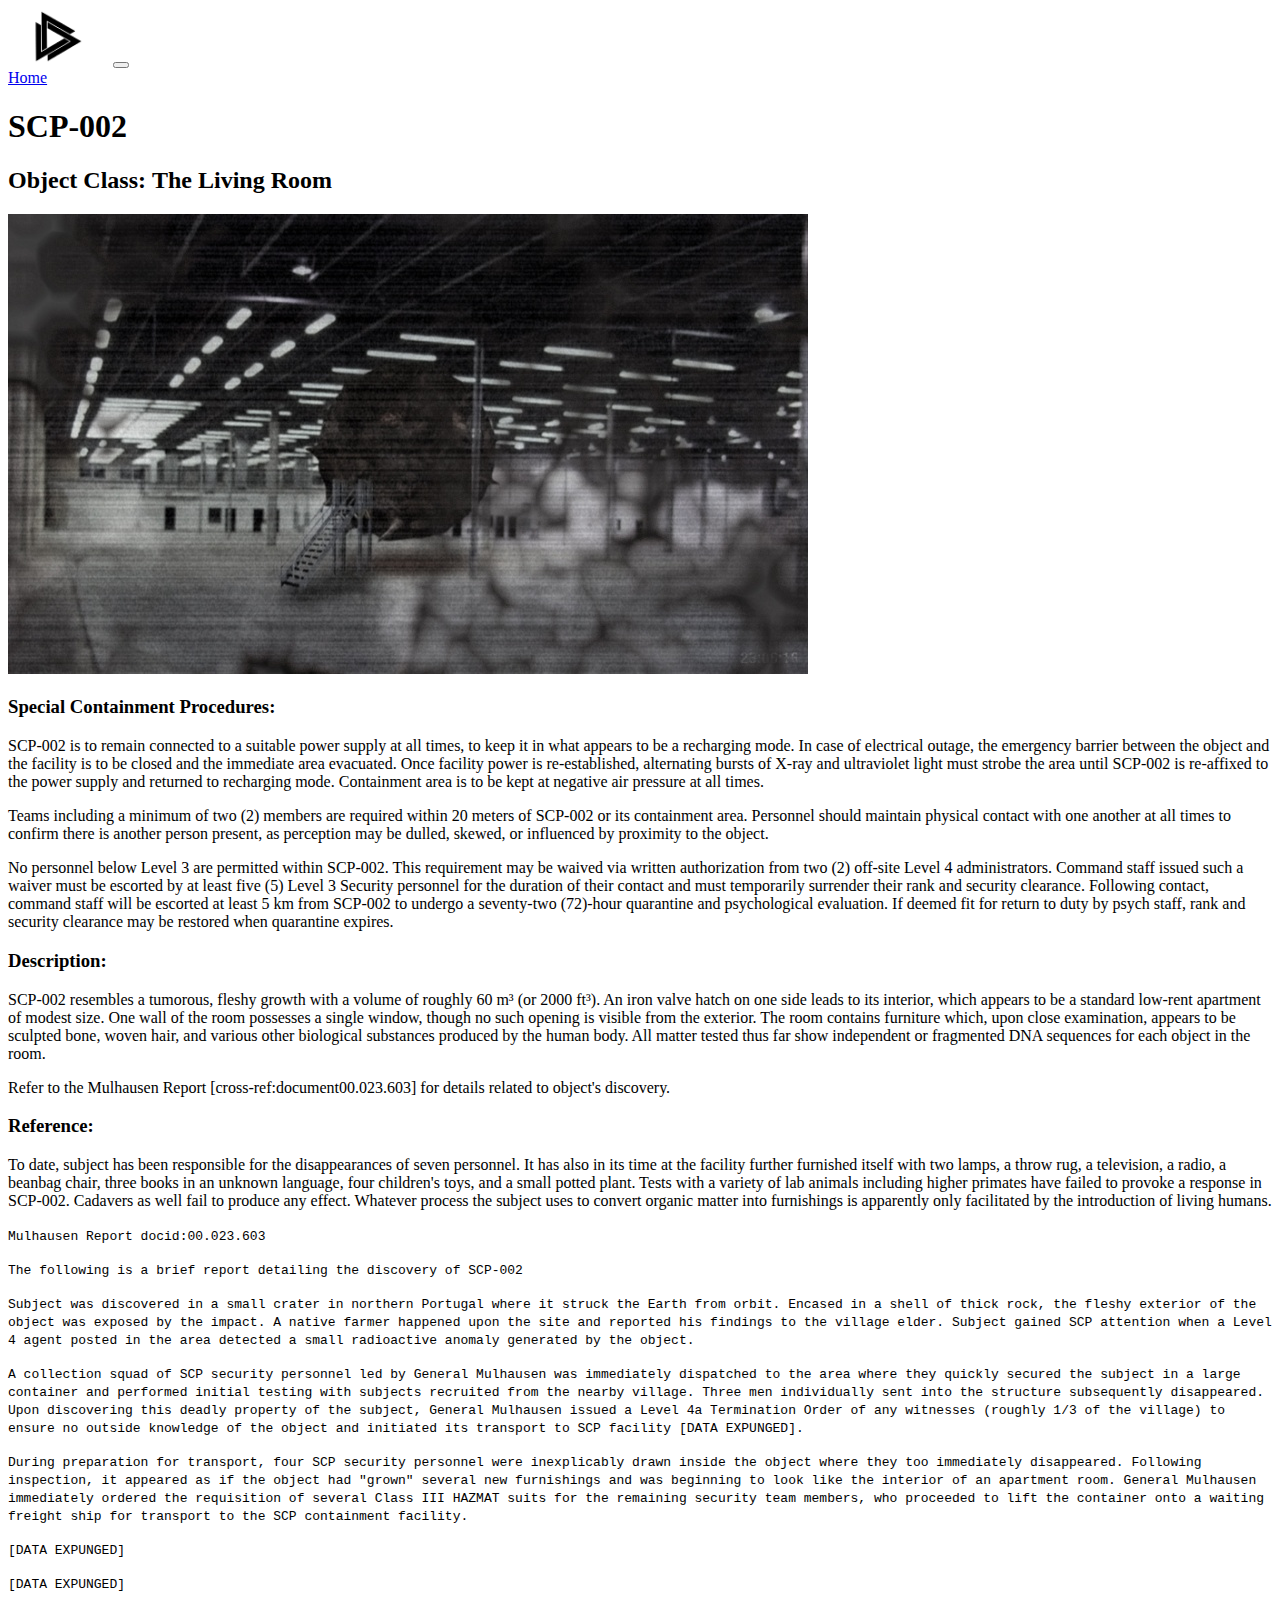
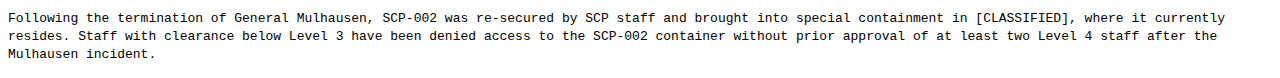
<file: Bruce assignment/scp-002.html>
<!doctype html>
<html lang="en">
  <head>
    <meta charset="utf-8">
    <meta name="viewport" content="width=device-width, initial-scale=1">
    <title>Kenworth</title>
    <link href="https://cdn.jsdelivr.net/npm/bootstrap@5.2.0/dist/css/bootstrap.min.css" rel="stylesheet" integrity="sha384-gH2yIJqKdNHPEq0n4Mqa/HGKIhSkIHeL5AyhkYV8i59U5AR6csBvApHHNl/vI1Bx" crossorigin="anonymous">
    <link href="styles.css" rel="stylesheet">
  </head>
  <body class="container">
    <nav class="navbar navbar-expand-lg bg-dark">
        <div class="container-fluid">
         <img src="SCP Subject Files/images/assign logo.png" class="logo">
          <button class="navbar-toggler bg-light" type="button" data-bs-toggle="collapse" data-bs-target="#navbarNavAltMarkup" aria-controls="navbarNavAltMarkup" aria-expanded="false" aria-label="Toggle navigation">
            <span class="navbar-toggler-icon"></span>
          </button>
          <div class="collapse navbar-collapse" id="navbarNavAltMarkup">
            <div class="navbar-nav">
              <a class="nav-link active text-white" href="index.html">Home</a>
              
            </div>
          </div>
        </div>
      </nav>
      <div class="bg-secondary mt-3 rounded p-3">
        <h1 class="text-center">SCP-002</h1>
      </div>
      <h2><b>Object Class: </b>The Living Room</h2>
      <p><img src="SCP Subject Files/images/800px-SCP002.jpg"></p>
      <h3>Special Containment Procedures:</h3>
      <p>SCP-002 is to remain connected to a suitable power supply at all times, to keep it in what appears to be a recharging mode. In case of electrical outage, the emergency barrier between the object and the facility is to be closed and the immediate area evacuated. Once facility power is re-established, alternating bursts of X-ray and ultraviolet light must strobe the area until SCP-002 is re-affixed to the power supply and returned to recharging mode. Containment area is to be kept at negative air pressure at all times.</p>
      <p>Teams including a minimum of two (2) members are required within 20 meters of SCP-002 or its containment area. Personnel should maintain physical contact with one another at all times to confirm there is another person present, as perception may be dulled, skewed, or influenced by proximity to the object.</p>
      <p>No personnel below Level 3 are permitted within SCP-002. This requirement may be waived via written authorization from two (2) off-site Level 4 administrators. Command staff issued such a waiver must be escorted by at least five (5) Level 3 Security personnel for the duration of their contact and must temporarily surrender their rank and security clearance. Following contact, command staff will be escorted at least 5 km from SCP-002 to undergo a seventy-two (72)-hour quarantine and psychological evaluation. If deemed fit for return to duty by psych staff, rank and security clearance may be restored when quarantine expires.</p>
      <h3>Description:</h3>
      <p>SCP-002 resembles a tumorous, fleshy growth with a volume of roughly 60 m³ (or 2000 ft³). An iron valve hatch on one side leads to its interior, which appears to be a standard low-rent apartment of modest size. One wall of the room possesses a single window, though no such opening is visible from the exterior. The room contains furniture which, upon close examination, appears to be sculpted bone, woven hair, and various other biological substances produced by the human body. All matter tested thus far show independent or fragmented DNA sequences for each object in the room.</p>
      <p>Refer to the Mulhausen Report [cross-ref:document00.023.603] for details related to object's discovery.</p>
      <h3>Reference:</h3>
      <p>To date, subject has been responsible for the disappearances of seven personnel. It has also in its time at the facility further furnished itself with two lamps, a throw rug, a television, a radio, a beanbag chair, three books in an unknown language, four children's toys, and a small potted plant. Tests with a variety of lab animals including higher primates have failed to provoke a response in SCP-002. Cadavers as well fail to produce any effect. Whatever process the subject uses to convert organic matter into furnishings is apparently only facilitated by the introduction of living humans.</p>
      <p><code>Mulhausen Report docid:00.023.603</code></p>
      <p><code>The following is a brief report detailing the discovery of SCP-002</code></p>
      <p><code>Subject was discovered in a small crater in northern Portugal where it struck the Earth from orbit. Encased in a shell of thick rock, the fleshy exterior of the object was exposed by the impact. A native farmer happened upon the site and reported his findings to the village elder. Subject gained SCP attention when a Level 4 agent posted in the area detected a small radioactive anomaly generated by the object.</code></p>
      <p><code>A collection squad of SCP security personnel led by General Mulhausen was immediately dispatched to the area where they quickly secured the subject in a large container and performed initial testing with subjects recruited from the nearby village. Three men individually sent into the structure subsequently disappeared. Upon discovering this deadly property of the subject, General Mulhausen issued a Level 4a Termination Order of any witnesses (roughly 1/3 of the village) to ensure no outside knowledge of the object and initiated its transport to SCP facility [DATA EXPUNGED].</code></p>
      <p><code>During preparation for transport, four SCP security personnel were inexplicably drawn inside the object where they too immediately disappeared. Following inspection, it appeared as if the object had "grown" several new furnishings and was beginning to look like the interior of an apartment room. General Mulhausen immediately ordered the requisition of several Class III HAZMAT suits for the remaining security team members, who proceeded to lift the container onto a waiting freight ship for transport to the SCP containment facility.</code></p>
      <p><code>[DATA EXPUNGED]</code></p>
      <p><code>[DATA EXPUNGED]</code></p>
      <p><code>Following the termination of General Mulhausen, SCP-002 was re-secured by SCP staff and brought into special containment in [CLASSIFIED], where it currently resides. Staff with clearance below Level 3 have been denied access to the SCP-002 container without prior approval of at least two Level 4 staff after the Mulhausen incident.</code></p>
   
    <script src="https://cdn.jsdelivr.net/npm/bootstrap@5.2.0/dist/js/bootstrap.bundle.min.js" integrity="sha384-A3rJD856KowSb7dwlZdYEkO39Gagi7vIsF0jrRAoQmDKKtQBHUuLZ9AsSv4jD4Xa" crossorigin="anonymous"></script>
</body>
</html>
</file>
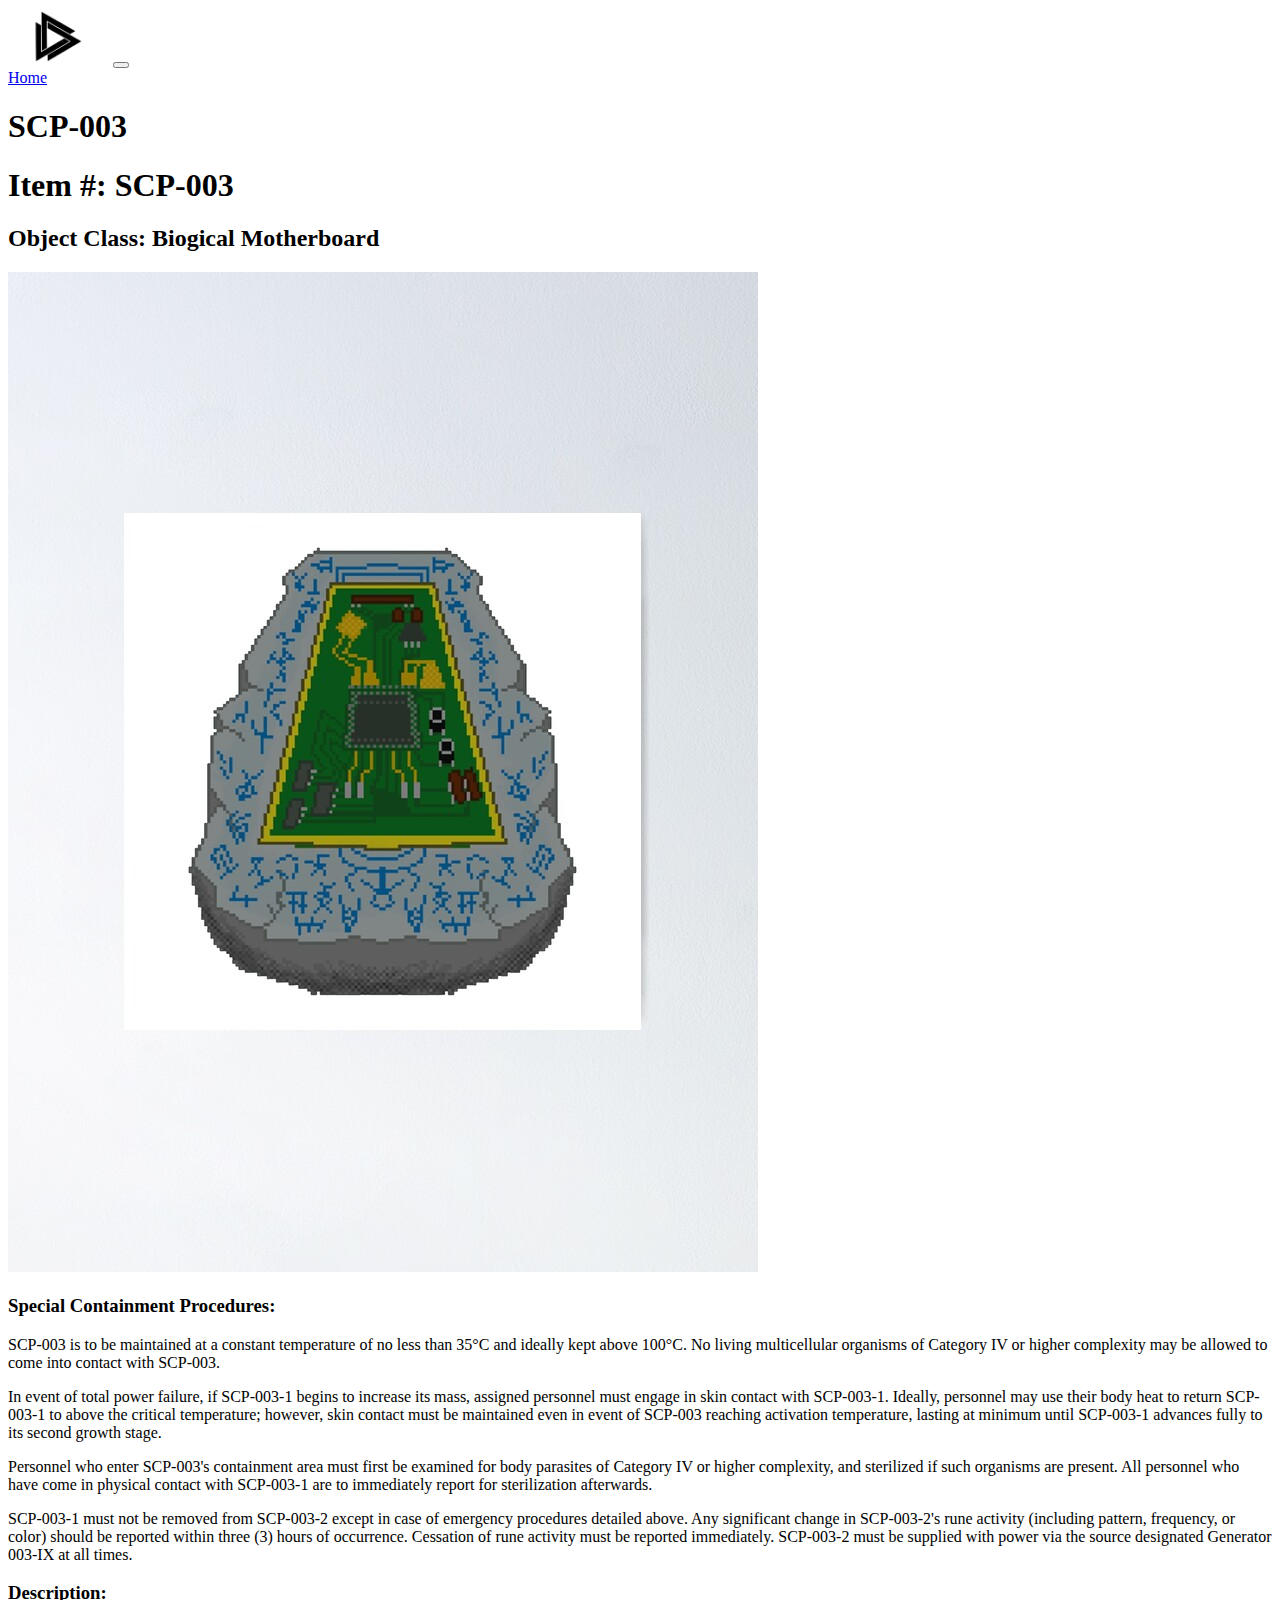
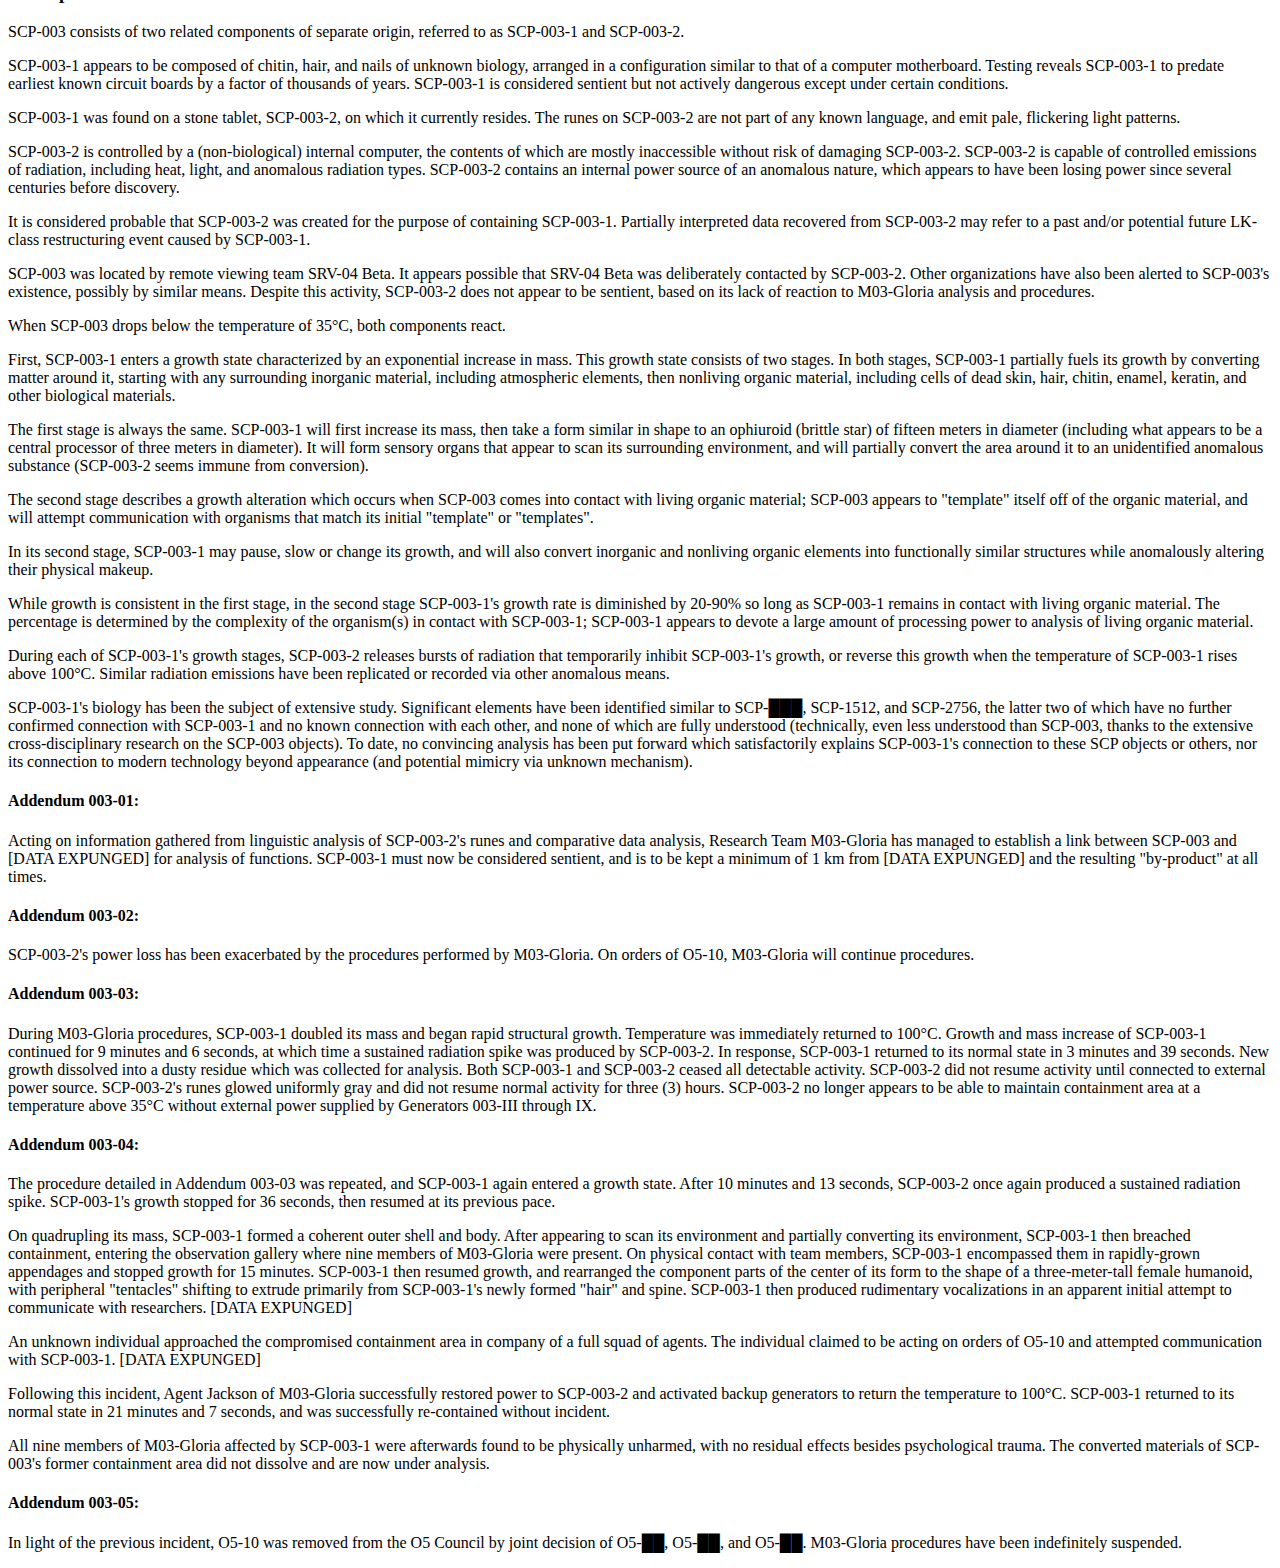
<file: Bruce assignment/scp-003.html>
<!doctype html>
<html lang="en">
  <head>
    <meta charset="utf-8">
    <meta name="viewport" content="width=device-width, initial-scale=1">
    <title>Kenworth</title>
    <link href="https://cdn.jsdelivr.net/npm/bootstrap@5.2.0/dist/css/bootstrap.min.css" rel="stylesheet" integrity="sha384-gH2yIJqKdNHPEq0n4Mqa/HGKIhSkIHeL5AyhkYV8i59U5AR6csBvApHHNl/vI1Bx" crossorigin="anonymous">
    <link href="styles.css" rel="stylesheet">
  </head>
  <body class="container">
    <nav class="navbar navbar-expand-lg bg-dark">
        <div class="container-fluid">
         <img src="SCP Subject Files/images/assign logo.png" class="logo">
          <button class="navbar-toggler bg-light" type="button" data-bs-toggle="collapse" data-bs-target="#navbarNavAltMarkup" aria-controls="navbarNavAltMarkup" aria-expanded="false" aria-label="Toggle navigation">
            <span class="navbar-toggler-icon"></span>
          </button>
          <div class="collapse navbar-collapse" id="navbarNavAltMarkup">
            <div class="navbar-nav">
              <a class="nav-link active text-white" href="index.html">Home</a>
              
            </div>
          </div>
        </div>
      </nav>
      <div class="bg-secondary mt-3 rounded p-3">
        <h1 class="text-center">SCP-003</h1>
      </div>
      <h1><b>Item #: </b>SCP-003</h1>
      <h2><b>Object Class: </b>Biogical Motherboard</h2>
      <p><img src="SCP Subject Files/images/biogical motherboard.jpg"></p>
      <h3>Special Containment Procedures:</h3>
      <p>SCP-003 is to be maintained at a constant temperature of no less than 35°C and ideally kept above 100°C. No living multicellular organisms of Category IV or higher complexity may be allowed to come into contact with SCP-003.</p>
      <p>In event of total power failure, if SCP-003-1 begins to increase its mass, assigned personnel must engage in skin contact with SCP-003-1. Ideally, personnel may use their body heat to return SCP-003-1 to above the critical temperature; however, skin contact must be maintained even in event of SCP-003 reaching activation temperature, lasting at minimum until SCP-003-1 advances fully to its second growth stage.</p>
      <p>Personnel who enter SCP-003's containment area must first be examined for body parasites of Category IV or higher complexity, and sterilized if such organisms are present. All personnel who have come in physical contact with SCP-003-1 are to immediately report for sterilization afterwards.</p>
      <p>SCP-003-1 must not be removed from SCP-003-2 except in case of emergency procedures detailed above. Any significant change in SCP-003-2's rune activity (including pattern, frequency, or color) should be reported within three (3) hours of occurrence. Cessation of rune activity must be reported immediately. SCP-003-2 must be supplied with power via the source designated Generator 003-IX at all times.</p>
      <h3>Description:</h3>
      <p>SCP-003 consists of two related components of separate origin, referred to as SCP-003-1 and SCP-003-2.</p>
      <p>SCP-003-1 appears to be composed of chitin, hair, and nails of unknown biology, arranged in a configuration similar to that of a computer motherboard. Testing reveals SCP-003-1 to predate earliest known circuit boards by a factor of thousands of years. SCP-003-1 is considered sentient but not actively dangerous except under certain conditions.</p>
      <p>SCP-003-1 was found on a stone tablet, SCP-003-2, on which it currently resides. The runes on SCP-003-2 are not part of any known language, and emit pale, flickering light patterns.</p>
      <p>SCP-003-2 is controlled by a (non-biological) internal computer, the contents of which are mostly inaccessible without risk of damaging SCP-003-2. SCP-003-2 is capable of controlled emissions of radiation, including heat, light, and anomalous radiation types. SCP-003-2 contains an internal power source of an anomalous nature, which appears to have been losing power since several centuries before discovery.</p>
      <p>It is considered probable that SCP-003-2 was created for the purpose of containing SCP-003-1. Partially interpreted data recovered from SCP-003-2 may refer to a past and/or potential future LK-class restructuring event caused by SCP-003-1.</p>
      <p>SCP-003 was located by remote viewing team SRV-04 Beta. It appears possible that SRV-04 Beta was deliberately contacted by SCP-003-2. Other organizations have also been alerted to SCP-003's existence, possibly by similar means. Despite this activity, SCP-003-2 does not appear to be sentient, based on its lack of reaction to M03-Gloria analysis and procedures.</p>
      <p>When SCP-003 drops below the temperature of 35°C, both components react.</p>
      <p>First, SCP-003-1 enters a growth state characterized by an exponential increase in mass. This growth state consists of two stages. In both stages, SCP-003-1 partially fuels its growth by converting matter around it, starting with any surrounding inorganic material, including atmospheric elements, then nonliving organic material, including cells of dead skin, hair, chitin, enamel, keratin, and other biological materials.</p>
      <p>The first stage is always the same. SCP-003-1 will first increase its mass, then take a form similar in shape to an ophiuroid (brittle star) of fifteen meters in diameter (including what appears to be a central processor of three meters in diameter). It will form sensory organs that appear to scan its surrounding environment, and will partially convert the area around it to an unidentified anomalous substance (SCP-003-2 seems immune from conversion).</p>
      <p>The second stage describes a growth alteration which occurs when SCP-003 comes into contact with living organic material; SCP-003 appears to "template" itself off of the organic material, and will attempt communication with organisms that match its initial "template" or "templates".</p>
      <p>In its second stage, SCP-003-1 may pause, slow or change its growth, and will also convert inorganic and nonliving organic elements into functionally similar structures while anomalously altering their physical makeup.</p>
      <p>While growth is consistent in the first stage, in the second stage SCP-003-1's growth rate is diminished by 20-90% so long as SCP-003-1 remains in contact with living organic material. The percentage is determined by the complexity of the organism(s) in contact with SCP-003-1; SCP-003-1 appears to devote a large amount of processing power to analysis of living organic material.</p>
      <p>During each of SCP-003-1's growth stages, SCP-003-2 releases bursts of radiation that temporarily inhibit SCP-003-1's growth, or reverse this growth when the temperature of SCP-003-1 rises above 100°C. Similar radiation emissions have been replicated or recorded via other anomalous means.</p>
      <p>SCP-003-1's biology has been the subject of extensive study. Significant elements have been identified similar to SCP-███, SCP-1512, and SCP-2756, the latter two of which have no further confirmed connection with SCP-003-1 and no known connection with each other, and none of which are fully understood (technically, even less understood than SCP-003, thanks to the extensive cross-disciplinary research on the SCP-003 objects). To date, no convincing analysis has been put forward which satisfactorily explains SCP-003-1's connection to these SCP objects or others, nor its connection to modern technology beyond appearance (and potential mimicry via unknown mechanism).</p>
      <h4>Addendum 003-01:</h4>
      <p>Acting on information gathered from linguistic analysis of SCP-003-2's runes and comparative data analysis, Research Team M03-Gloria has managed to establish a link between SCP-003 and [DATA EXPUNGED] for analysis of functions. SCP-003-1 must now be considered sentient, and is to be kept a minimum of 1 km from [DATA EXPUNGED] and the resulting "by-product" at all times.</p>
      <h4>Addendum 003-02:</h4>
      <p>SCP-003-2's power loss has been exacerbated by the procedures performed by M03-Gloria. On orders of O5-10, M03-Gloria will continue procedures.</p>
      <h4>Addendum 003-03:</h4>
      <p>During M03-Gloria procedures, SCP-003-1 doubled its mass and began rapid structural growth. Temperature was immediately returned to 100°C. Growth and mass increase of SCP-003-1 continued for 9 minutes and 6 seconds, at which time a sustained radiation spike was produced by SCP-003-2. In response, SCP-003-1 returned to its normal state in 3 minutes and 39 seconds. New growth dissolved into a dusty residue which was collected for analysis. Both SCP-003-1 and SCP-003-2 ceased all detectable activity. SCP-003-2 did not resume activity until connected to external power source. SCP-003-2's runes glowed uniformly gray and did not resume normal activity for three (3) hours. SCP-003-2 no longer appears to be able to maintain containment area at a temperature above 35°C without external power supplied by Generators 003-III through IX.</p>
      <h4>Addendum 003-04:</h4>
      <p>The procedure detailed in Addendum 003-03 was repeated, and SCP-003-1 again entered a growth state. After 10 minutes and 13 seconds, SCP-003-2 once again produced a sustained radiation spike. SCP-003-1's growth stopped for 36 seconds, then resumed at its previous pace.</p>
      <p>On quadrupling its mass, SCP-003-1 formed a coherent outer shell and body. After appearing to scan its environment and partially converting its environment, SCP-003-1 then breached containment, entering the observation gallery where nine members of M03-Gloria were present. On physical contact with team members, SCP-003-1 encompassed them in rapidly-grown appendages and stopped growth for 15 minutes. SCP-003-1 then resumed growth, and rearranged the component parts of the center of its form to the shape of a three-meter-tall female humanoid, with peripheral "tentacles" shifting to extrude primarily from SCP-003-1's newly formed "hair" and spine. SCP-003-1 then produced rudimentary vocalizations in an apparent initial attempt to communicate with researchers. [DATA EXPUNGED]</p>
      <p>An unknown individual approached the compromised containment area in company of a full squad of agents. The individual claimed to be acting on orders of O5-10 and attempted communication with SCP-003-1. [DATA EXPUNGED]</p>
      <p>Following this incident, Agent Jackson of M03-Gloria successfully restored power to SCP-003-2 and activated backup generators to return the temperature to 100°C. SCP-003-1 returned to its normal state in 21 minutes and 7 seconds, and was successfully re-contained without incident.</p>
      <p>All nine members of M03-Gloria affected by SCP-003-1 were afterwards found to be physically unharmed, with no residual effects besides psychological trauma. The converted materials of SCP-003's former containment area did not dissolve and are now under analysis.</p>
      <h4>Addendum 003-05:</h4>
      <p>In light of the previous incident, O5-10 was removed from the O5 Council by joint decision of O5-██, O5-██, and O5-██. M03-Gloria procedures have been indefinitely suspended.</p>
    
    <script src="https://cdn.jsdelivr.net/npm/bootstrap@5.2.0/dist/js/bootstrap.bundle.min.js" integrity="sha384-A3rJD856KowSb7dwlZdYEkO39Gagi7vIsF0jrRAoQmDKKtQBHUuLZ9AsSv4jD4Xa" crossorigin="anonymous"></script>
</body>
</html>
</file>
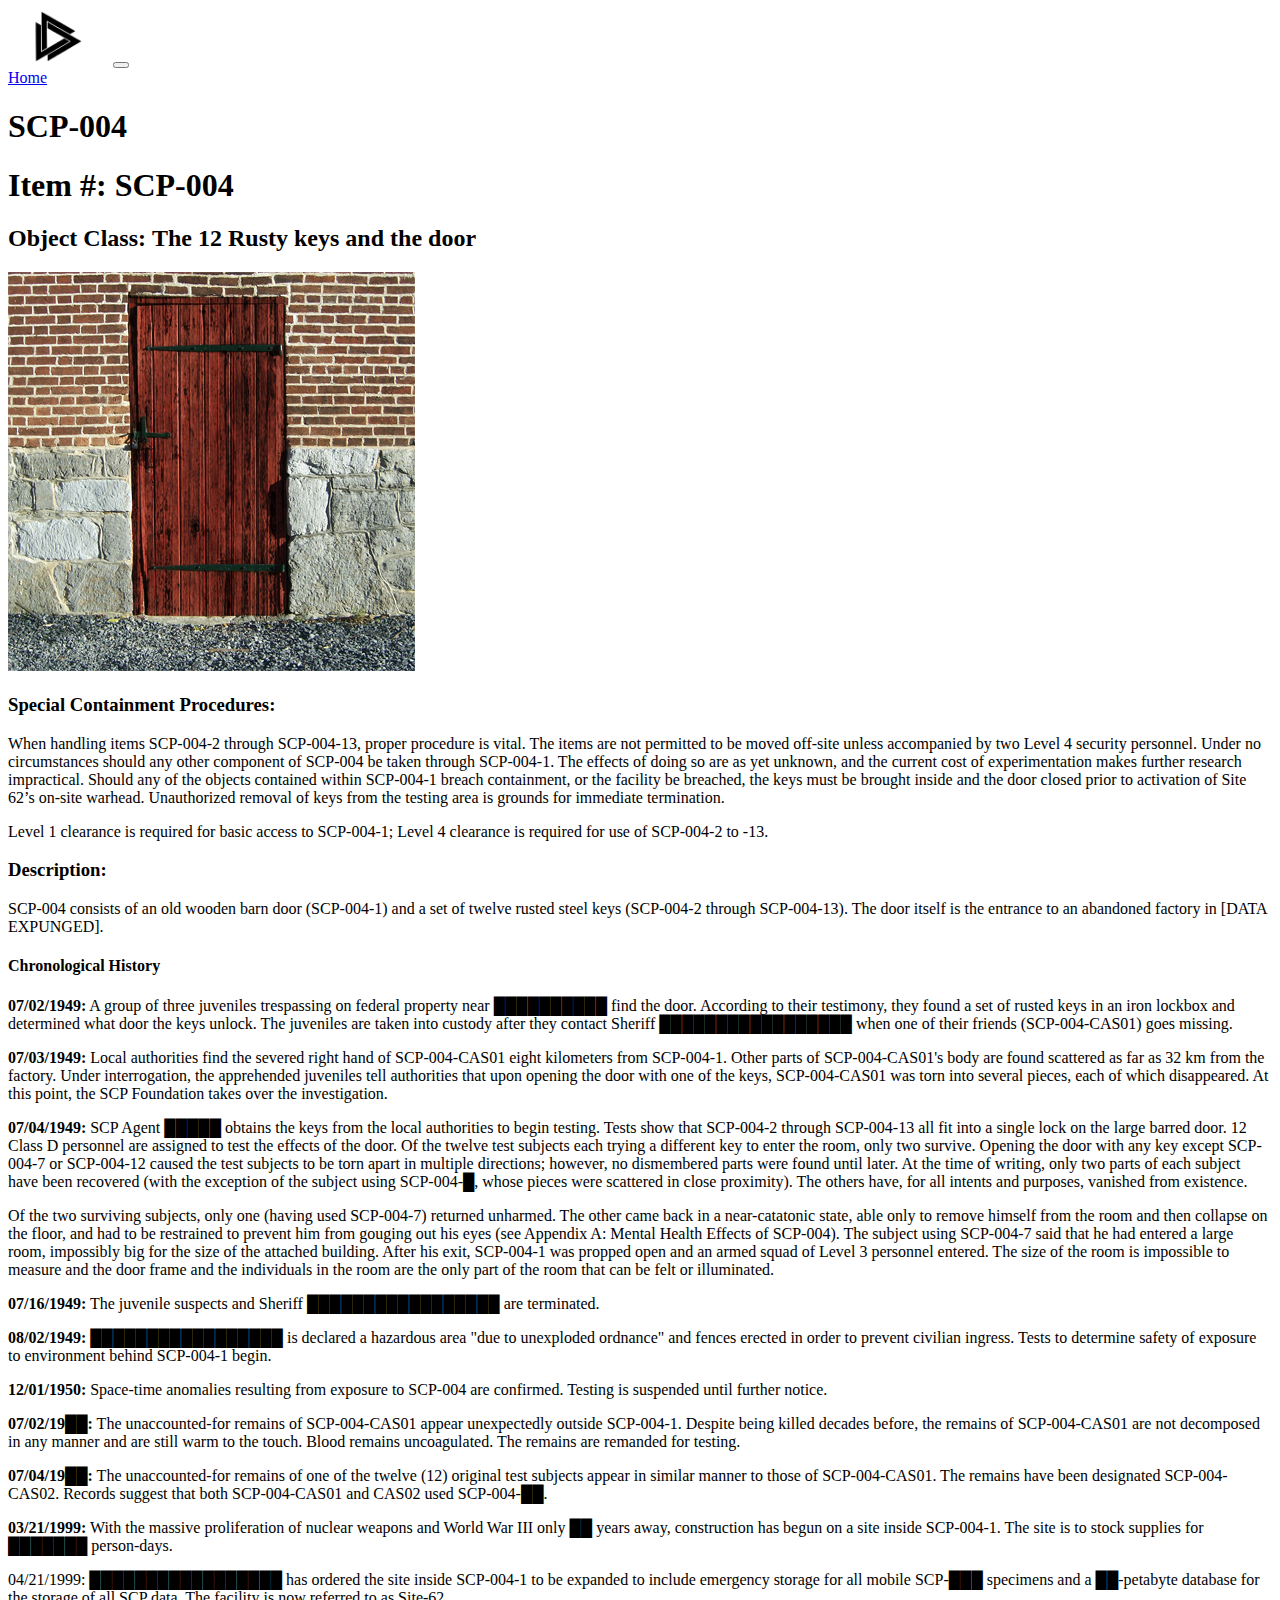
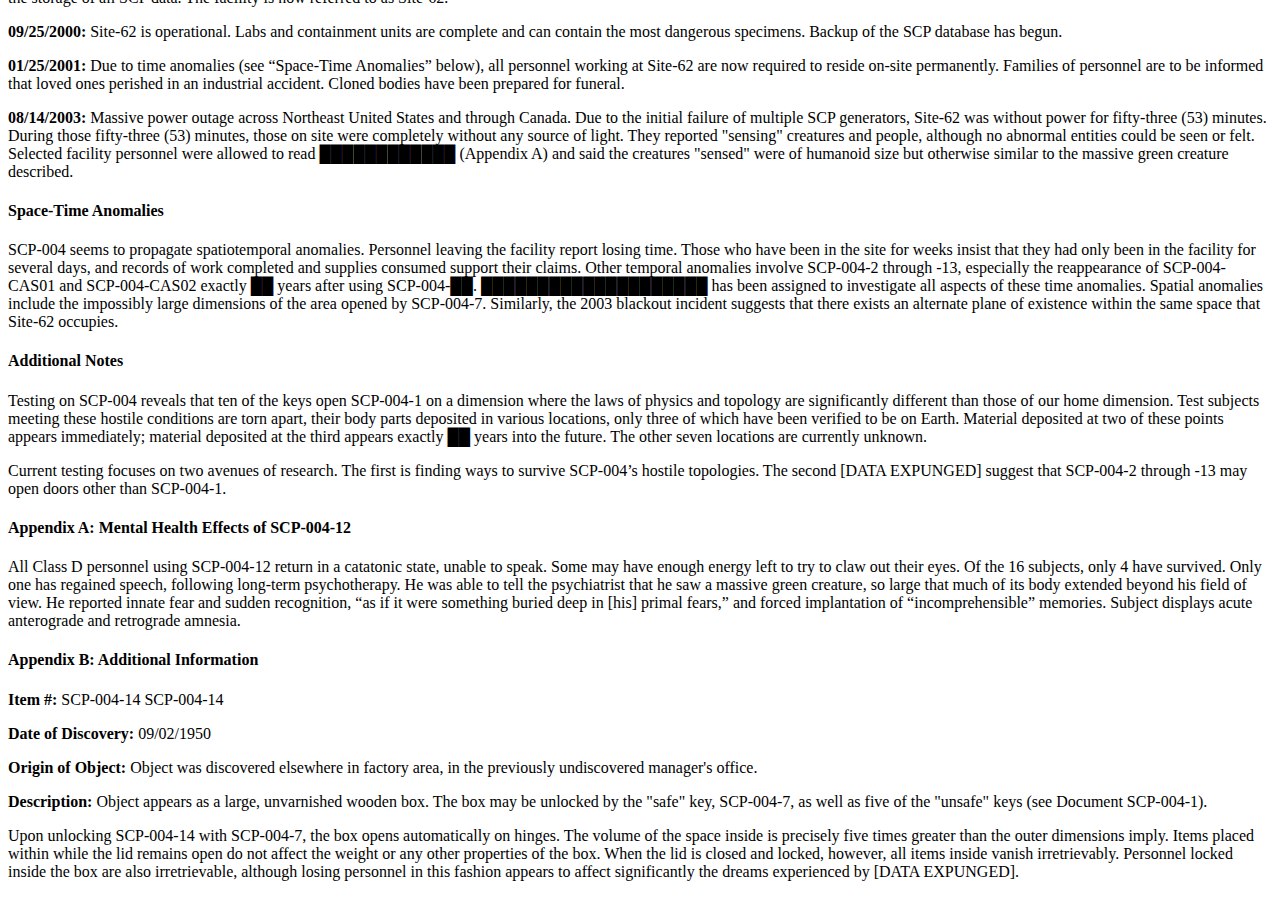
<file: Bruce assignment/scp-004.html>
<!doctype html>
<html lang="en">
  <head>
    <meta charset="utf-8">
    <meta name="viewport" content="width=device-width, initial-scale=1">
    <title>Kenworth</title>
    <link href="https://cdn.jsdelivr.net/npm/bootstrap@5.2.0/dist/css/bootstrap.min.css" rel="stylesheet" integrity="sha384-gH2yIJqKdNHPEq0n4Mqa/HGKIhSkIHeL5AyhkYV8i59U5AR6csBvApHHNl/vI1Bx" crossorigin="anonymous">
    <link href="styles.css" rel="stylesheet">
  </head>
  <body class="container">
    <nav class="navbar navbar-expand-lg bg-dark">
        <div class="container-fluid">
         <img src="SCP Subject Files/images/assign logo.png" class="logo">
          <button class="navbar-toggler bg-light" type="button" data-bs-toggle="collapse" data-bs-target="#navbarNavAltMarkup" aria-controls="navbarNavAltMarkup" aria-expanded="false" aria-label="Toggle navigation">
            <span class="navbar-toggler-icon"></span>
          </button>
          <div class="collapse navbar-collapse" id="navbarNavAltMarkup">
            <div class="navbar-nav">
              <a class="nav-link active text-white" href="index.html">Home</a>
              
            </div>
          </div>
        </div>
      </nav>
      <div class="bg-secondary mt-3 rounded p-3">
        <h1 class="text-center">SCP-004</h1>
      </div>
      <h1><b>Item #: </b>SCP-004</h1>
        <h2><b>Object Class: </b>The 12 Rusty keys and the door</h2>
        <p><img src="SCP Subject Files/images/SCP004_door.jpg"></p>
        <h3>Special Containment Procedures:</h3>
        <p>When handling items SCP-004-2 through SCP-004-13, proper procedure is vital. The items are not permitted to be moved off-site unless accompanied by two Level 4 security personnel. Under no circumstances should any other component of SCP-004 be taken through SCP-004-1. The effects of doing so are as yet unknown, and the current cost of experimentation makes further research impractical. Should any of the objects contained within SCP-004-1 breach containment, or the facility be breached, the keys must be brought inside and the door closed prior to activation of Site 62’s on-site warhead. Unauthorized removal of keys from the testing area is grounds for immediate termination.</p>
        <p>Level 1 clearance is required for basic access to SCP-004-1; Level 4 clearance is required for use of SCP-004-2 to -13.</p>
        <h3>Description:</h3>
        <p>SCP-004 consists of an old wooden barn door (SCP-004-1) and a set of twelve rusted steel keys (SCP-004-2 through SCP-004-13). The door itself is the entrance to an abandoned factory in [DATA EXPUNGED].</p>
        
        <h4>Chronological History</h4>
        <p><b>07/02/1949:</b> A group of three juveniles trespassing on federal property near ██████████ find the door. According to their testimony, they found a set of rusted keys in an iron lockbox and determined what door the keys unlock. The juveniles are taken into custody after they contact Sheriff █████████████████ when one of their friends (SCP-004-CAS01) goes missing.</p>
        <p><b>07/03/1949:</b> Local authorities find the severed right hand of SCP-004-CAS01 eight kilometers from SCP-004-1. Other parts of SCP-004-CAS01's body are found scattered as far as 32 km from the factory. Under interrogation, the apprehended juveniles tell authorities that upon opening the door with one of the keys, SCP-004-CAS01 was torn into several pieces, each of which disappeared. At this point, the SCP Foundation takes over the investigation.</p>
        <p><b>07/04/1949:</b> SCP Agent █████ obtains the keys from the local authorities to begin testing. Tests show that SCP-004-2 through SCP-004-13 all fit into a single lock on the large barred door. 12 Class D personnel are assigned to test the effects of the door. Of the twelve test subjects each trying a different key to enter the room, only two survive. Opening the door with any key except SCP-004-7 or SCP-004-12 caused the test subjects to be torn apart in multiple directions; however, no dismembered parts were found until later. At the time of writing, only two parts of each subject have been recovered (with the exception of the subject using SCP-004-█, whose pieces were scattered in close proximity). The others have, for all intents and purposes, vanished from existence.</p>
        <p>Of the two surviving subjects, only one (having used SCP-004-7) returned unharmed. The other came back in a near-catatonic state, able only to remove himself from the room and then collapse on the floor, and had to be restrained to prevent him from gouging out his eyes (see Appendix A: Mental Health Effects of SCP-004). The subject using SCP-004-7 said that he had entered a large room, impossibly big for the size of the attached building. After his exit, SCP-004-1 was propped open and an armed squad of Level 3 personnel entered. The size of the room is impossible to measure and the door frame and the individuals in the room are the only part of the room that can be felt or illuminated.</p>
        <p><b>07/16/1949:</b> The juvenile suspects and Sheriff █████████████████ are terminated.</p>
        <p><b>08/02/1949:</b> █████████████████ is declared a hazardous area "due to unexploded ordnance" and fences erected in order to prevent civilian ingress. Tests to determine safety of exposure to environment behind SCP-004-1 begin.</p>
        <p><b>12/01/1950:</b> Space-time anomalies resulting from exposure to SCP-004 are confirmed. Testing is suspended until further notice.</p>
        <p><b>07/02/19██:</b> The unaccounted-for remains of SCP-004-CAS01 appear unexpectedly outside SCP-004-1. Despite being killed decades before, the remains of SCP-004-CAS01 are not decomposed in any manner and are still warm to the touch. Blood remains uncoagulated. The remains are remanded for testing.</p>
        <p><b>07/04/19██:</b> The unaccounted-for remains of one of the twelve (12) original test subjects appear in similar manner to those of SCP-004-CAS01. The remains have been designated SCP-004-CAS02. Records suggest that both SCP-004-CAS01 and CAS02 used SCP-004-██.</p>
        <p><b>03/21/1999:</b> With the massive proliferation of nuclear weapons and World War III only ██ years away, construction has begun on a site inside SCP-004-1. The site is to stock supplies for ███████ person-days.</p>
        <p>04/21/1999: █████████████████ has ordered the site inside SCP-004-1 to be expanded to include emergency storage for all mobile SCP-███ specimens and a ██-petabyte database for the storage of all SCP data. The facility is now referred to as Site-62.</p>
        <p><b>09/25/2000:</b> Site-62 is operational. Labs and containment units are complete and can contain the most dangerous specimens. Backup of the SCP database has begun.</p>
        <p><b>01/25/2001:</b> Due to time anomalies (see “Space-Time Anomalies” below), all personnel working at Site-62 are now required to reside on-site permanently. Families of personnel are to be informed that loved ones perished in an industrial accident. Cloned bodies have been prepared for funeral.</p>
        <p><b>08/14/2003:</b> Massive power outage across Northeast United States and through Canada. Due to the initial failure of multiple SCP generators, Site-62 was without power for fifty-three (53) minutes. During those fifty-three (53) minutes, those on site were completely without any source of light. They reported "sensing" creatures and people, although no abnormal entities could be seen or felt. Selected facility personnel were allowed to read ████████████ (Appendix A) and said the creatures "sensed" were of humanoid size but otherwise similar to the massive green creature described.</p>
        <h4>Space-Time Anomalies</h4>
        <p>SCP-004 seems to propagate spatiotemporal anomalies. Personnel leaving the facility report losing time. Those who have been in the site for weeks insist that they had only been in the facility for several days, and records of work completed and supplies consumed support their claims. Other temporal anomalies involve SCP-004-2 through -13, especially the reappearance of SCP-004-CAS01 and SCP-004-CAS02 exactly ██ years after using SCP-004-██. ████████████████████ has been assigned to investigate all aspects of these time anomalies. Spatial anomalies include the impossibly large dimensions of the area opened by SCP-004-7. Similarly, the 2003 blackout incident suggests that there exists an alternate plane of existence within the same space that Site-62 occupies.</p>
        <h4>Additional Notes</h4>
        <p>Testing on SCP-004 reveals that ten of the keys open SCP-004-1 on a dimension where the laws of physics and topology are significantly different than those of our home dimension. Test subjects meeting these hostile conditions are torn apart, their body parts deposited in various locations, only three of which have been verified to be on Earth. Material deposited at two of these points appears immediately; material deposited at the third appears exactly ██ years into the future. The other seven locations are currently unknown.</p>
        <p>Current testing focuses on two avenues of research. The first is finding ways to survive SCP-004’s hostile topologies. The second [DATA EXPUNGED] suggest that SCP-004-2 through -13 may open doors other than SCP-004-1.</p>
        <h4>Appendix A: Mental Health Effects of SCP-004-12</h4>
        <p>All Class D personnel using SCP-004-12 return in a catatonic state, unable to speak. Some may have enough energy left to try to claw out their eyes. Of the 16 subjects, only 4 have survived. Only one has regained speech, following long-term psychotherapy. He was able to tell the psychiatrist that he saw a massive green creature, so large that much of its body extended beyond his field of view. He reported innate fear and sudden recognition, “as if it were something buried deep in [his] primal fears,” and forced implantation of “incomprehensible” memories. Subject displays acute anterograde and retrograde amnesia.</p>
        <h4>Appendix B: Additional Information</h4>
        <p><b>Item #:</b> SCP-004-14 SCP-004-14</p>
        <p><b>Date of Discovery:</b> 09/02/1950</p>
        <p><b>Origin of Object:</b> Object was discovered elsewhere in factory area, in the previously undiscovered manager's office.</p>
        <p><b>Description:</b> Object appears as a large, unvarnished wooden box. The box may be unlocked by the "safe" key, SCP-004-7, as well as five of the "unsafe" keys (see Document SCP-004-1).</p>
        <p>Upon unlocking SCP-004-14 with SCP-004-7, the box opens automatically on hinges. The volume of the space inside is precisely five times greater than the outer dimensions imply. Items placed within while the lid remains open do not affect the weight or any other properties of the box. When the lid is closed and locked, however, all items inside vanish irretrievably. Personnel locked inside the box are also irretrievable, although losing personnel in this fashion appears to affect significantly the dreams experienced by [DATA EXPUNGED].</p>
    
    <script src="https://cdn.jsdelivr.net/npm/bootstrap@5.2.0/dist/js/bootstrap.bundle.min.js" integrity="sha384-A3rJD856KowSb7dwlZdYEkO39Gagi7vIsF0jrRAoQmDKKtQBHUuLZ9AsSv4jD4Xa" crossorigin="anonymous"></script>
</body>
</html>
</file>
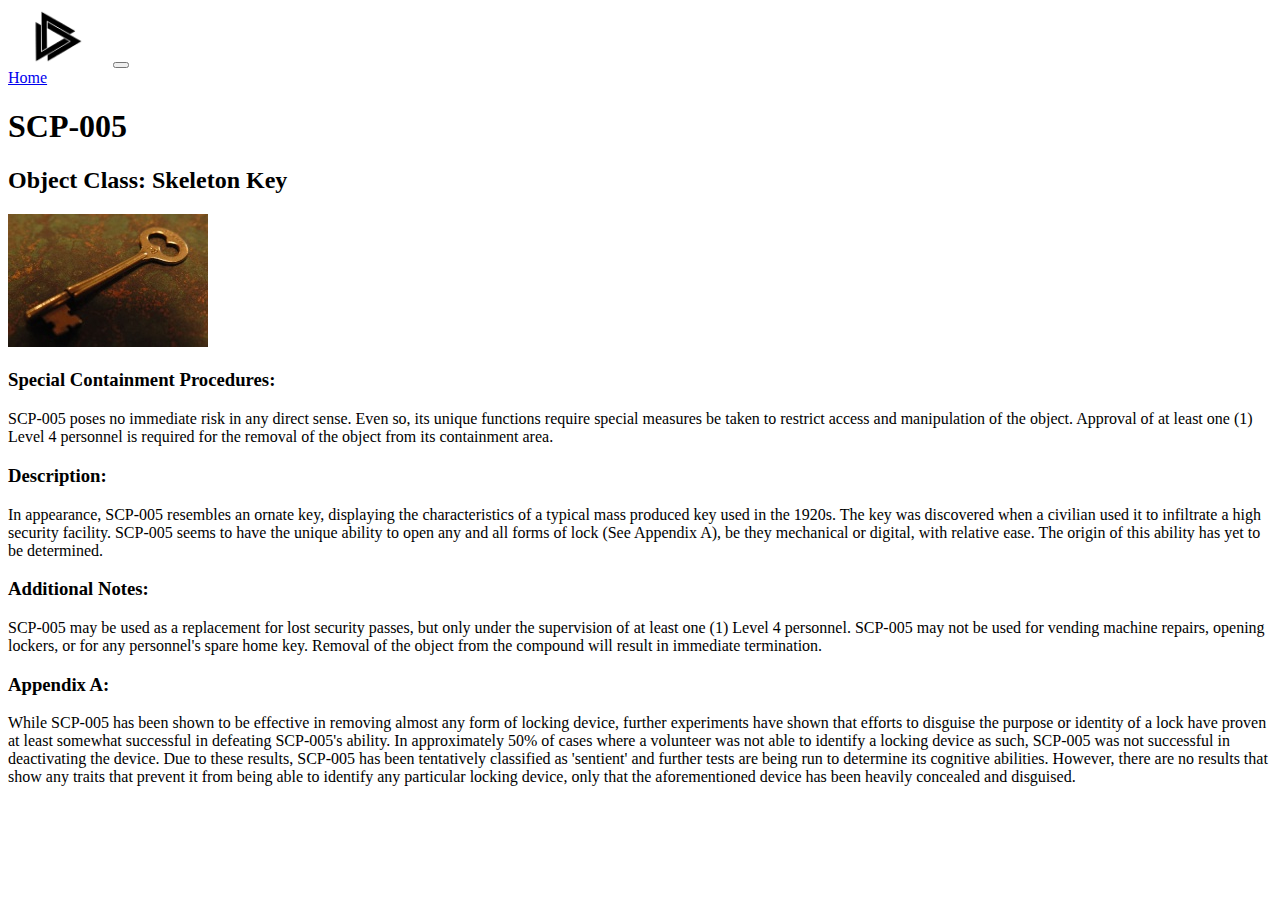
<file: Bruce assignment/scp-005.html>
<!doctype html>
<html lang="en">
  <head>
    <meta charset="utf-8">
    <meta name="viewport" content="width=device-width, initial-scale=1">
    <title>Kenworth</title>
    <link href="https://cdn.jsdelivr.net/npm/bootstrap@5.2.0/dist/css/bootstrap.min.css" rel="stylesheet" integrity="sha384-gH2yIJqKdNHPEq0n4Mqa/HGKIhSkIHeL5AyhkYV8i59U5AR6csBvApHHNl/vI1Bx" crossorigin="anonymous">
    <link href="styles.css" rel="stylesheet">
  </head>
  <body class="container">
    <nav class="navbar navbar-expand-lg bg-dark">
        <div class="container-fluid">
         <img src="SCP Subject Files/images/assign logo.png" class="logo">
          <button class="navbar-toggler bg-light" type="button" data-bs-toggle="collapse" data-bs-target="#navbarNavAltMarkup" aria-controls="navbarNavAltMarkup" aria-expanded="false" aria-label="Toggle navigation">
            <span class="navbar-toggler-icon"></span>
          </button>
          <div class="collapse navbar-collapse" id="navbarNavAltMarkup">
            <div class="navbar-nav">
              <a class="nav-link active text-white" href="index.html">Home</a>
              
            </div>
          </div>
        </div>
      </nav>
      <div class="bg-secondary mt-3 rounded p-3">
        <h1 class="text-center">SCP-005</h1>
      </div>
      <h2><b>Object Class: </b>Skeleton Key</h2>
      <p><img src="SCP Subject Files/images/SCP-005.jpg"></p>
      <h3>Special Containment Procedures:</h3>
      <p>SCP-005 poses no immediate risk in any direct sense. Even so, its unique functions require special measures be taken to restrict access and manipulation of the object. Approval of at least one (1) Level 4 personnel is required for the removal of the object from its containment area.</p>
      
      <h3>Description:</h3>
      <p>In appearance, SCP-005 resembles an ornate key, displaying the characteristics of a typical mass produced key used in the 1920s. The key was discovered when a civilian used it to infiltrate a high security facility. SCP-005 seems to have the unique ability to open any and all forms of lock (See Appendix A), be they mechanical or digital, with relative ease. The origin of this ability has yet to be determined.</p>
     
      <h3>Additional Notes:</h3>
      <p>SCP-005 may be used as a replacement for lost security passes, but only under the supervision of at least one (1) Level 4 personnel. SCP-005 may not be used for vending machine repairs, opening lockers, or for any personnel's spare home key. Removal of the object from the compound will result in immediate termination.</p>
      <h3>Appendix A:</h3>
      <p>While SCP-005 has been shown to be effective in removing almost any form of locking device, further experiments have shown that efforts to disguise the purpose or identity of a lock have proven at least somewhat successful in defeating SCP-005's ability. In approximately 50% of cases where a volunteer was not able to identify a locking device as such, SCP-005 was not successful in deactivating the device. Due to these results, SCP-005 has been tentatively classified as 'sentient' and further tests are being run to determine its cognitive abilities. However, there are no results that show any traits that prevent it from being able to identify any particular locking device, only that the aforementioned device has been heavily concealed and disguised.</p>
</body>
</html>
</file>
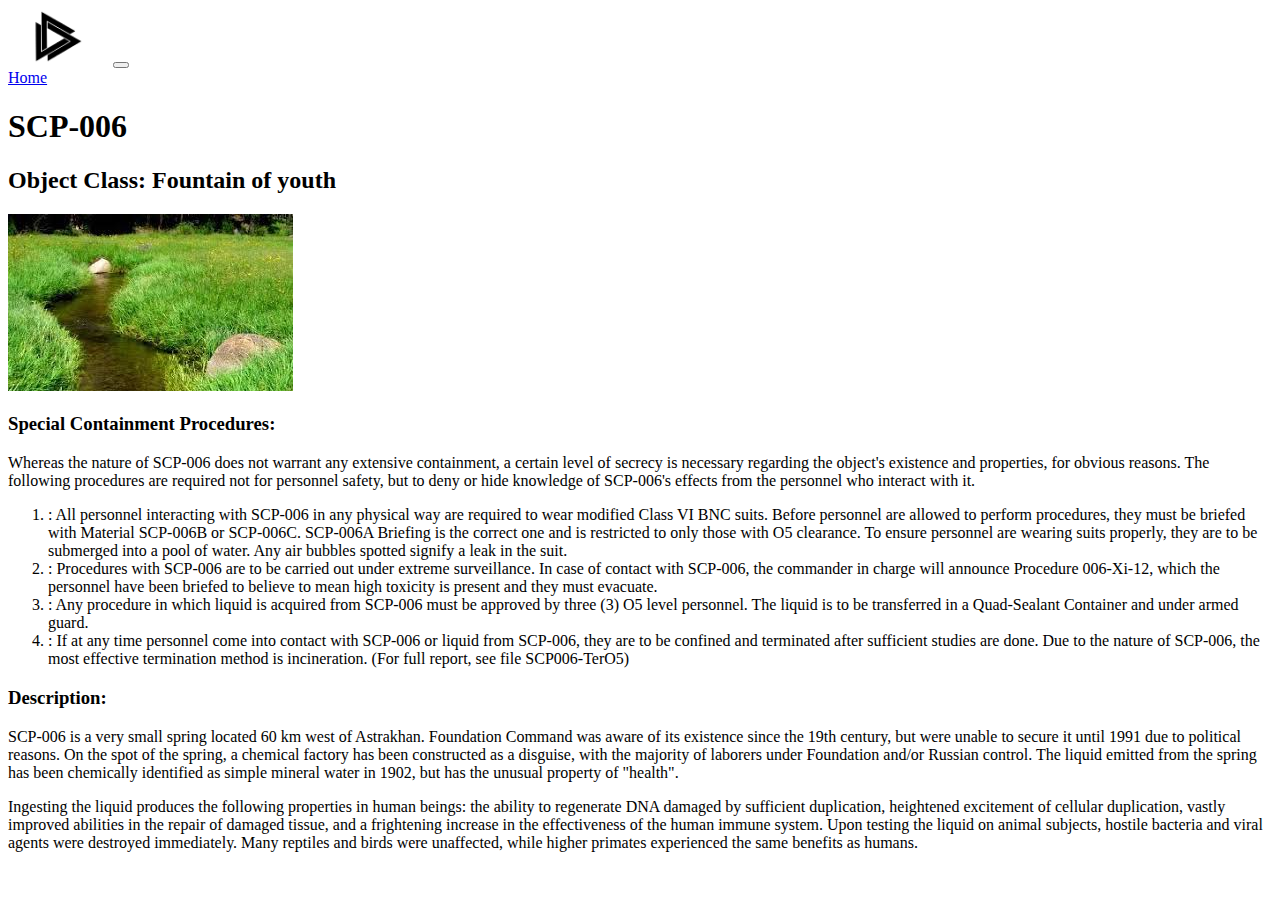
<file: Bruce assignment/scp-006.html>
<!doctype html>
<html lang="en">
  <head>
    <meta charset="utf-8">
    <meta name="viewport" content="width=device-width, initial-scale=1">
    <title>Kenworth</title>
    <link href="https://cdn.jsdelivr.net/npm/bootstrap@5.2.0/dist/css/bootstrap.min.css" rel="stylesheet" integrity="sha384-gH2yIJqKdNHPEq0n4Mqa/HGKIhSkIHeL5AyhkYV8i59U5AR6csBvApHHNl/vI1Bx" crossorigin="anonymous">
    <link href="styles.css" rel="stylesheet">
  </head>
  <body class="container">
    <nav class="navbar navbar-expand-lg bg-dark">
        <div class="container-fluid">
         <img src="SCP Subject Files/images/assign logo.png" class="logo">
          <button class="navbar-toggler bg-light" type="button" data-bs-toggle="collapse" data-bs-target="#navbarNavAltMarkup" aria-controls="navbarNavAltMarkup" aria-expanded="false" aria-label="Toggle navigation">
            <span class="navbar-toggler-icon"></span>
          </button>
          <div class="collapse navbar-collapse" id="navbarNavAltMarkup">
            <div class="navbar-nav">
              <a class="nav-link active text-white" href="index.html">Home</a>
              
            </div>
          </div>
        </div>
      </nav>
      <div class="bg-secondary mt-3 rounded p-3">
        <h1 class="text-center">SCP-006</h1>
      </div>
      <h2><b>Object Class: </b>Fountain of youth</h2>
      <p><img src="SCP Subject Files/images/fountain of youth.jpg"></p>
      <h3>Special Containment Procedures:</h3>
        <p>Whereas the nature of SCP-006 does not warrant any extensive containment, a certain level of secrecy is necessary regarding the object's existence and properties, for obvious reasons. The following procedures are required not for personnel safety, but to deny or hide knowledge of SCP-006's effects from the personnel who interact with it.</p>
        <p>
            <ol>
                <li>: All personnel interacting with SCP-006 in any physical way are required to wear modified Class VI BNC suits. Before personnel are allowed to perform procedures, they must be briefed with Material SCP-006B or SCP-006C. SCP-006A Briefing is the correct one and is restricted to only those with O5 clearance. To ensure personnel are wearing suits properly, they are to be submerged into a pool of water. Any air bubbles spotted signify a leak in the suit.</li>
                <li>: Procedures with SCP-006 are to be carried out under extreme surveillance. In case of contact with SCP-006, the commander in charge will announce Procedure 006-Xi-12, which the personnel have been briefed to believe to mean high toxicity is present and they must evacuate.</li>
                <li>: Any procedure in which liquid is acquired from SCP-006 must be approved by three (3) O5 level personnel. The liquid is to be transferred in a Quad-Sealant Container and under armed guard.</li>
                <li>: If at any time personnel come into contact with SCP-006 or liquid from SCP-006, they are to be confined and terminated after sufficient studies are done. Due to the nature of SCP-006, the most effective termination method is incineration. (For full report, see file SCP006-TerO5)</li>
            </ol>
        </p>
        
        <h3>Description:</h3>
        <p>SCP-006 is a very small spring located 60 km west of Astrakhan. Foundation Command was aware of its existence since the 19th century, but were unable to secure it until 1991 due to political reasons. On the spot of the spring, a chemical factory has been constructed as a disguise, with the majority of laborers under Foundation and/or Russian control. The liquid emitted from the spring has been chemically identified as simple mineral water in 1902, but has the unusual property of "health".</p>
        <p>Ingesting the liquid produces the following properties in human beings: the ability to regenerate DNA damaged by sufficient duplication, heightened excitement of cellular duplication, vastly improved abilities in the repair of damaged tissue, and a frightening increase in the effectiveness of the human immune system. Upon testing the liquid on animal subjects, hostile bacteria and viral agents were destroyed immediately. Many reptiles and birds were unaffected, while higher primates experienced the same benefits as humans.</p>
      
</body>
</html>
</file>
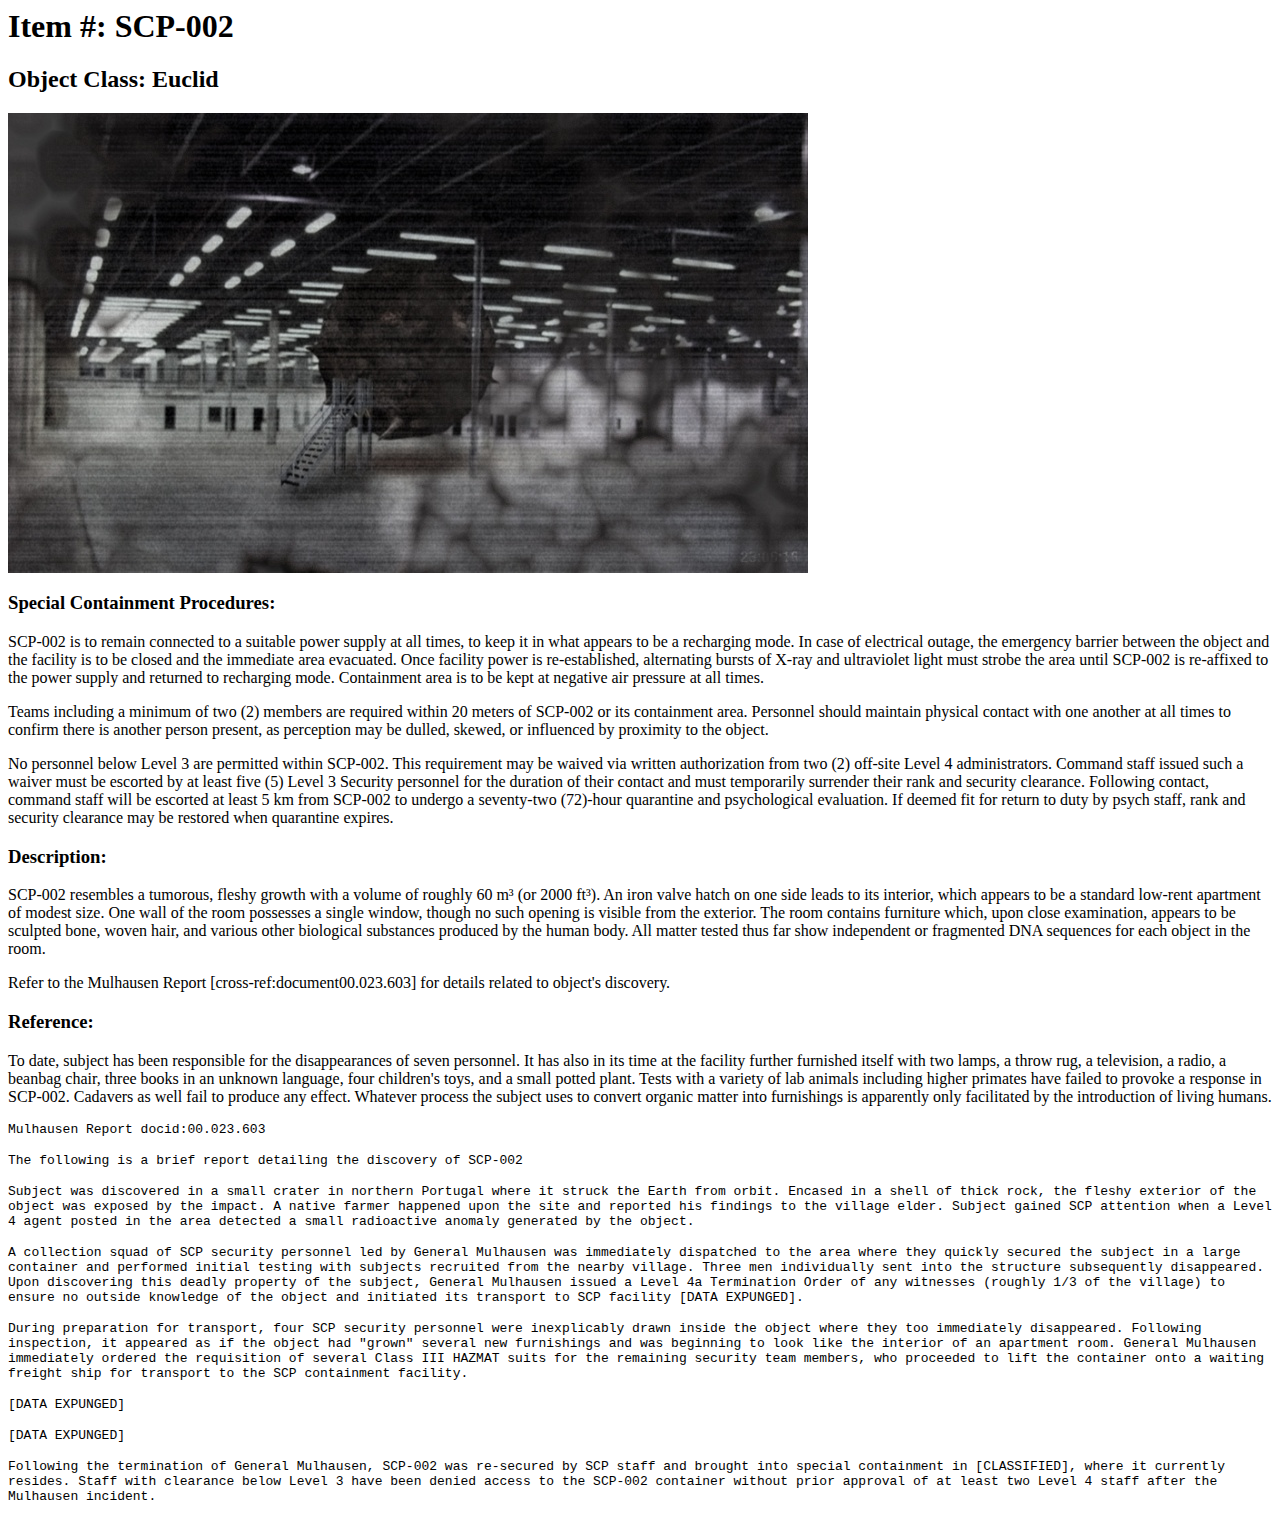
<file: Bruce assignment/SCP Subject Files/scp-002.html>
<html>

    <head>
        <title>SCP-002 - SCP Foundation</title>
    </head>

    <body>
        <h1><b>Item #: </b>SCP-002</h1>
        <h2><b>Object Class: </b>Euclid</h2>
        <p><img src="images/800px-SCP002.jpg"></p>
        <h3>Special Containment Procedures:</h3>
        <p>SCP-002 is to remain connected to a suitable power supply at all times, to keep it in what appears to be a recharging mode. In case of electrical outage, the emergency barrier between the object and the facility is to be closed and the immediate area evacuated. Once facility power is re-established, alternating bursts of X-ray and ultraviolet light must strobe the area until SCP-002 is re-affixed to the power supply and returned to recharging mode. Containment area is to be kept at negative air pressure at all times.</p>
        <p>Teams including a minimum of two (2) members are required within 20 meters of SCP-002 or its containment area. Personnel should maintain physical contact with one another at all times to confirm there is another person present, as perception may be dulled, skewed, or influenced by proximity to the object.</p>
        <p>No personnel below Level 3 are permitted within SCP-002. This requirement may be waived via written authorization from two (2) off-site Level 4 administrators. Command staff issued such a waiver must be escorted by at least five (5) Level 3 Security personnel for the duration of their contact and must temporarily surrender their rank and security clearance. Following contact, command staff will be escorted at least 5 km from SCP-002 to undergo a seventy-two (72)-hour quarantine and psychological evaluation. If deemed fit for return to duty by psych staff, rank and security clearance may be restored when quarantine expires.</p>
        <h3>Description:</h3>
        <p>SCP-002 resembles a tumorous, fleshy growth with a volume of roughly 60 m³ (or 2000 ft³). An iron valve hatch on one side leads to its interior, which appears to be a standard low-rent apartment of modest size. One wall of the room possesses a single window, though no such opening is visible from the exterior. The room contains furniture which, upon close examination, appears to be sculpted bone, woven hair, and various other biological substances produced by the human body. All matter tested thus far show independent or fragmented DNA sequences for each object in the room.</p>
        <p>Refer to the Mulhausen Report [cross-ref:document00.023.603] for details related to object's discovery.</p>
        <h3>Reference:</h3>
        <p>To date, subject has been responsible for the disappearances of seven personnel. It has also in its time at the facility further furnished itself with two lamps, a throw rug, a television, a radio, a beanbag chair, three books in an unknown language, four children's toys, and a small potted plant. Tests with a variety of lab animals including higher primates have failed to provoke a response in SCP-002. Cadavers as well fail to produce any effect. Whatever process the subject uses to convert organic matter into furnishings is apparently only facilitated by the introduction of living humans.</p>
        <p><code>Mulhausen Report docid:00.023.603</code></p>
        <p><code>The following is a brief report detailing the discovery of SCP-002</code></p>
        <p><code>Subject was discovered in a small crater in northern Portugal where it struck the Earth from orbit. Encased in a shell of thick rock, the fleshy exterior of the object was exposed by the impact. A native farmer happened upon the site and reported his findings to the village elder. Subject gained SCP attention when a Level 4 agent posted in the area detected a small radioactive anomaly generated by the object.</code></p>
        <p><code>A collection squad of SCP security personnel led by General Mulhausen was immediately dispatched to the area where they quickly secured the subject in a large container and performed initial testing with subjects recruited from the nearby village. Three men individually sent into the structure subsequently disappeared. Upon discovering this deadly property of the subject, General Mulhausen issued a Level 4a Termination Order of any witnesses (roughly 1/3 of the village) to ensure no outside knowledge of the object and initiated its transport to SCP facility [DATA EXPUNGED].</code></p>
        <p><code>During preparation for transport, four SCP security personnel were inexplicably drawn inside the object where they too immediately disappeared. Following inspection, it appeared as if the object had "grown" several new furnishings and was beginning to look like the interior of an apartment room. General Mulhausen immediately ordered the requisition of several Class III HAZMAT suits for the remaining security team members, who proceeded to lift the container onto a waiting freight ship for transport to the SCP containment facility.</code></p>
        <p><code>[DATA EXPUNGED]</code></p>
        <p><code>[DATA EXPUNGED]</code></p>
        <p><code>Following the termination of General Mulhausen, SCP-002 was re-secured by SCP staff and brought into special containment in [CLASSIFIED], where it currently resides. Staff with clearance below Level 3 have been denied access to the SCP-002 container without prior approval of at least two Level 4 staff after the Mulhausen incident.</code></p>
    </body>

</html>
</file>
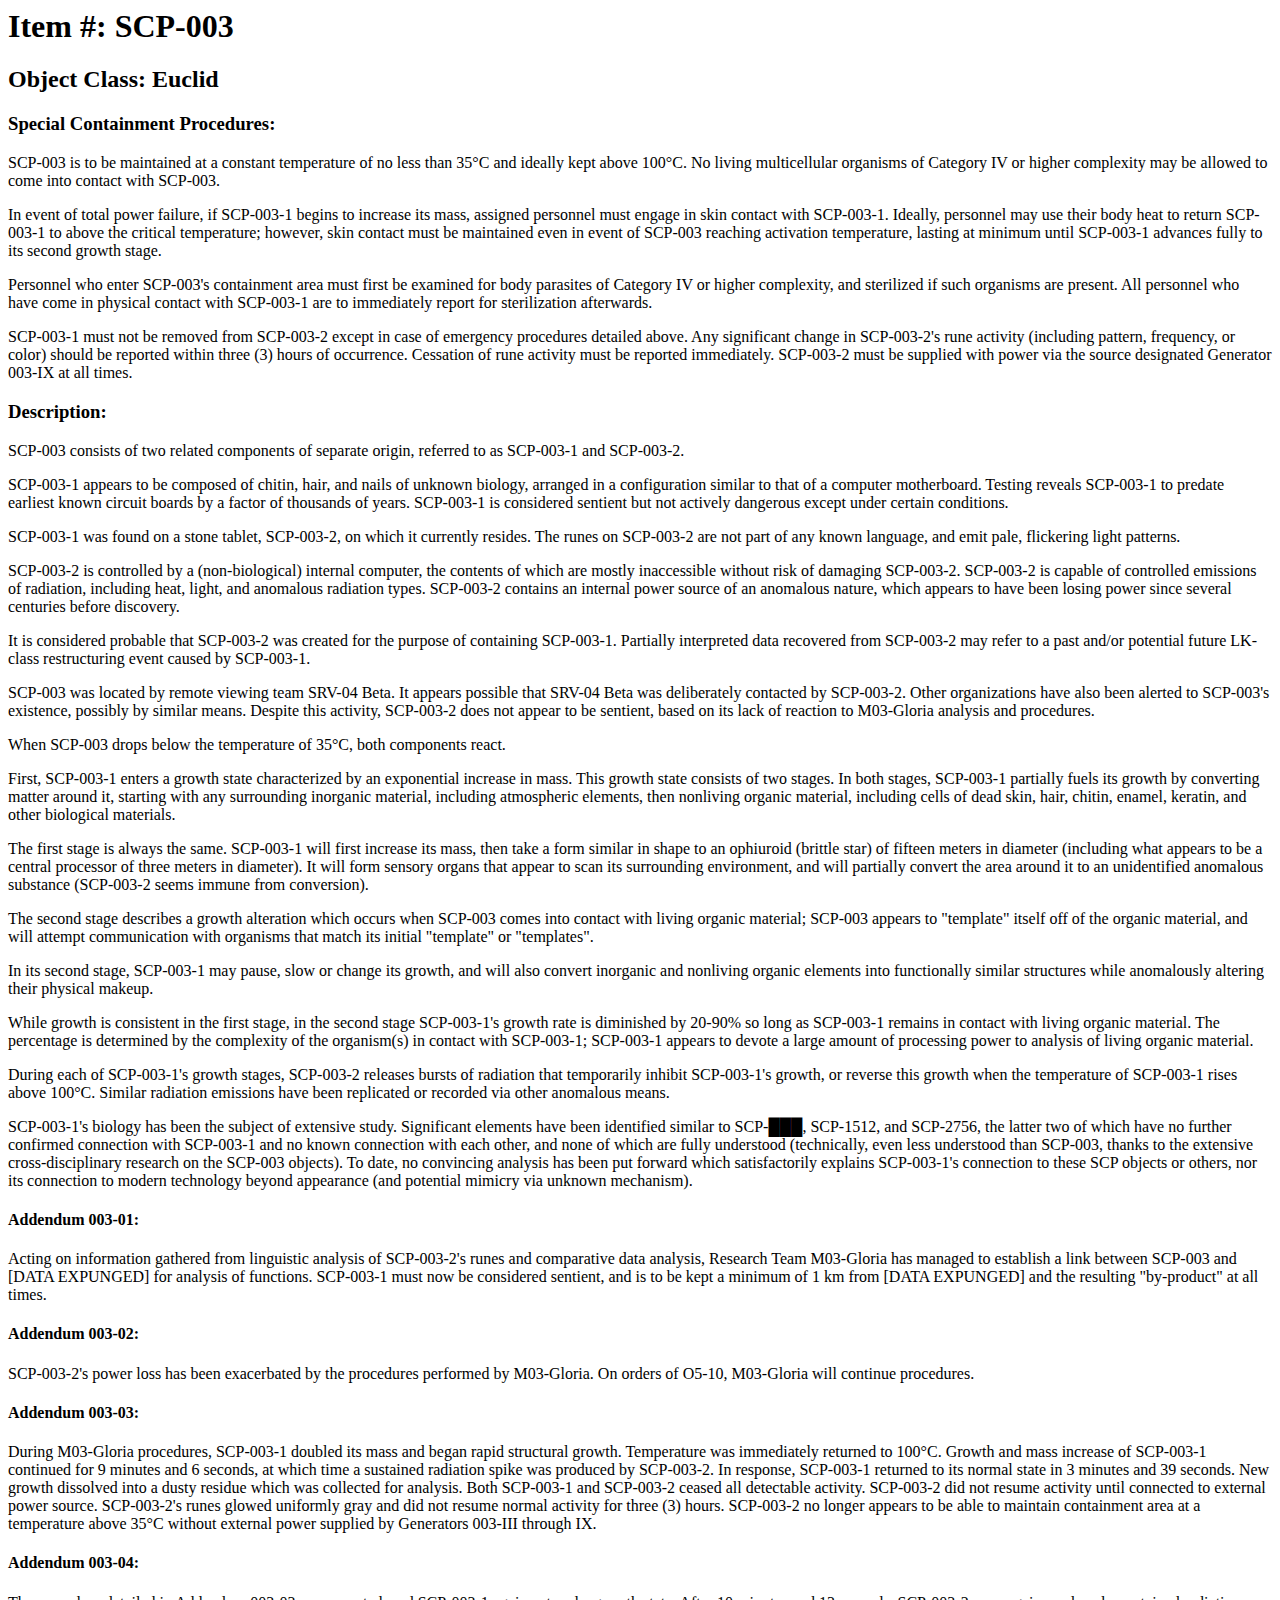
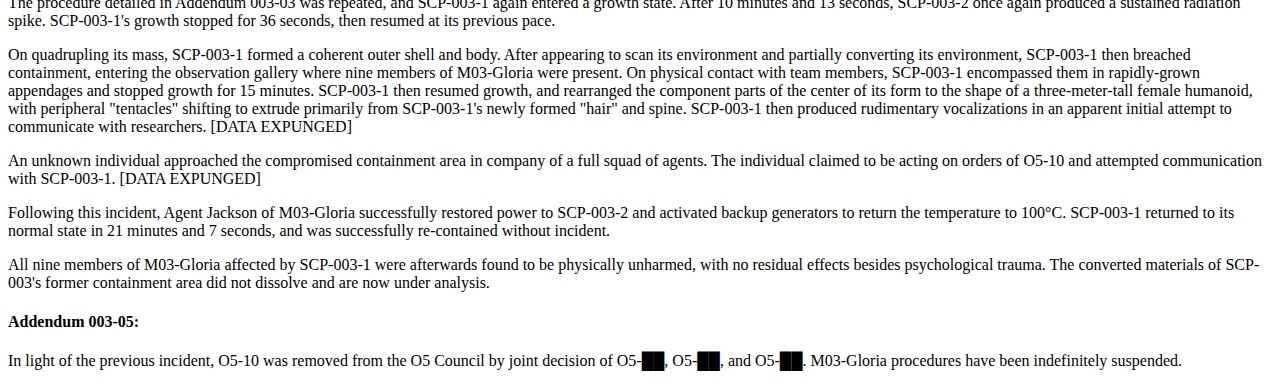
<file: Bruce assignment/SCP Subject Files/scp-003.html>
<html>

    <head>
        <title>SCP-003 - SCP Foundation</title>
    </head>

    <body>
        <h1><b>Item #: </b>SCP-003</h1>
        <h2><b>Object Class: </b>Euclid</h2>
        <h3>Special Containment Procedures:</h3>
        <p>SCP-003 is to be maintained at a constant temperature of no less than 35°C and ideally kept above 100°C. No living multicellular organisms of Category IV or higher complexity may be allowed to come into contact with SCP-003.</p>
        <p>In event of total power failure, if SCP-003-1 begins to increase its mass, assigned personnel must engage in skin contact with SCP-003-1. Ideally, personnel may use their body heat to return SCP-003-1 to above the critical temperature; however, skin contact must be maintained even in event of SCP-003 reaching activation temperature, lasting at minimum until SCP-003-1 advances fully to its second growth stage.</p>
        <p>Personnel who enter SCP-003's containment area must first be examined for body parasites of Category IV or higher complexity, and sterilized if such organisms are present. All personnel who have come in physical contact with SCP-003-1 are to immediately report for sterilization afterwards.</p>
        <p>SCP-003-1 must not be removed from SCP-003-2 except in case of emergency procedures detailed above. Any significant change in SCP-003-2's rune activity (including pattern, frequency, or color) should be reported within three (3) hours of occurrence. Cessation of rune activity must be reported immediately. SCP-003-2 must be supplied with power via the source designated Generator 003-IX at all times.</p>
        <h3>Description:</h3>
        <p>SCP-003 consists of two related components of separate origin, referred to as SCP-003-1 and SCP-003-2.</p>
        <p>SCP-003-1 appears to be composed of chitin, hair, and nails of unknown biology, arranged in a configuration similar to that of a computer motherboard. Testing reveals SCP-003-1 to predate earliest known circuit boards by a factor of thousands of years. SCP-003-1 is considered sentient but not actively dangerous except under certain conditions.</p>
        <p>SCP-003-1 was found on a stone tablet, SCP-003-2, on which it currently resides. The runes on SCP-003-2 are not part of any known language, and emit pale, flickering light patterns.</p>
        <p>SCP-003-2 is controlled by a (non-biological) internal computer, the contents of which are mostly inaccessible without risk of damaging SCP-003-2. SCP-003-2 is capable of controlled emissions of radiation, including heat, light, and anomalous radiation types. SCP-003-2 contains an internal power source of an anomalous nature, which appears to have been losing power since several centuries before discovery.</p>
        <p>It is considered probable that SCP-003-2 was created for the purpose of containing SCP-003-1. Partially interpreted data recovered from SCP-003-2 may refer to a past and/or potential future LK-class restructuring event caused by SCP-003-1.</p>
        <p>SCP-003 was located by remote viewing team SRV-04 Beta. It appears possible that SRV-04 Beta was deliberately contacted by SCP-003-2. Other organizations have also been alerted to SCP-003's existence, possibly by similar means. Despite this activity, SCP-003-2 does not appear to be sentient, based on its lack of reaction to M03-Gloria analysis and procedures.</p>
        <p>When SCP-003 drops below the temperature of 35°C, both components react.</p>
        <p>First, SCP-003-1 enters a growth state characterized by an exponential increase in mass. This growth state consists of two stages. In both stages, SCP-003-1 partially fuels its growth by converting matter around it, starting with any surrounding inorganic material, including atmospheric elements, then nonliving organic material, including cells of dead skin, hair, chitin, enamel, keratin, and other biological materials.</p>
        <p>The first stage is always the same. SCP-003-1 will first increase its mass, then take a form similar in shape to an ophiuroid (brittle star) of fifteen meters in diameter (including what appears to be a central processor of three meters in diameter). It will form sensory organs that appear to scan its surrounding environment, and will partially convert the area around it to an unidentified anomalous substance (SCP-003-2 seems immune from conversion).</p>
        <p>The second stage describes a growth alteration which occurs when SCP-003 comes into contact with living organic material; SCP-003 appears to "template" itself off of the organic material, and will attempt communication with organisms that match its initial "template" or "templates".</p>
        <p>In its second stage, SCP-003-1 may pause, slow or change its growth, and will also convert inorganic and nonliving organic elements into functionally similar structures while anomalously altering their physical makeup.</p>
        <p>While growth is consistent in the first stage, in the second stage SCP-003-1's growth rate is diminished by 20-90% so long as SCP-003-1 remains in contact with living organic material. The percentage is determined by the complexity of the organism(s) in contact with SCP-003-1; SCP-003-1 appears to devote a large amount of processing power to analysis of living organic material.</p>
        <p>During each of SCP-003-1's growth stages, SCP-003-2 releases bursts of radiation that temporarily inhibit SCP-003-1's growth, or reverse this growth when the temperature of SCP-003-1 rises above 100°C. Similar radiation emissions have been replicated or recorded via other anomalous means.</p>
        <p>SCP-003-1's biology has been the subject of extensive study. Significant elements have been identified similar to SCP-███, SCP-1512, and SCP-2756, the latter two of which have no further confirmed connection with SCP-003-1 and no known connection with each other, and none of which are fully understood (technically, even less understood than SCP-003, thanks to the extensive cross-disciplinary research on the SCP-003 objects). To date, no convincing analysis has been put forward which satisfactorily explains SCP-003-1's connection to these SCP objects or others, nor its connection to modern technology beyond appearance (and potential mimicry via unknown mechanism).</p>
        <h4>Addendum 003-01:</h4>
        <p>Acting on information gathered from linguistic analysis of SCP-003-2's runes and comparative data analysis, Research Team M03-Gloria has managed to establish a link between SCP-003 and [DATA EXPUNGED] for analysis of functions. SCP-003-1 must now be considered sentient, and is to be kept a minimum of 1 km from [DATA EXPUNGED] and the resulting "by-product" at all times.</p>
        <h4>Addendum 003-02:</h4>
        <p>SCP-003-2's power loss has been exacerbated by the procedures performed by M03-Gloria. On orders of O5-10, M03-Gloria will continue procedures.</p>
        <h4>Addendum 003-03:</h4>
        <p>During M03-Gloria procedures, SCP-003-1 doubled its mass and began rapid structural growth. Temperature was immediately returned to 100°C. Growth and mass increase of SCP-003-1 continued for 9 minutes and 6 seconds, at which time a sustained radiation spike was produced by SCP-003-2. In response, SCP-003-1 returned to its normal state in 3 minutes and 39 seconds. New growth dissolved into a dusty residue which was collected for analysis. Both SCP-003-1 and SCP-003-2 ceased all detectable activity. SCP-003-2 did not resume activity until connected to external power source. SCP-003-2's runes glowed uniformly gray and did not resume normal activity for three (3) hours. SCP-003-2 no longer appears to be able to maintain containment area at a temperature above 35°C without external power supplied by Generators 003-III through IX.</p>
        <h4>Addendum 003-04:</h4>
        <p>The procedure detailed in Addendum 003-03 was repeated, and SCP-003-1 again entered a growth state. After 10 minutes and 13 seconds, SCP-003-2 once again produced a sustained radiation spike. SCP-003-1's growth stopped for 36 seconds, then resumed at its previous pace.</p>
        <p>On quadrupling its mass, SCP-003-1 formed a coherent outer shell and body. After appearing to scan its environment and partially converting its environment, SCP-003-1 then breached containment, entering the observation gallery where nine members of M03-Gloria were present. On physical contact with team members, SCP-003-1 encompassed them in rapidly-grown appendages and stopped growth for 15 minutes. SCP-003-1 then resumed growth, and rearranged the component parts of the center of its form to the shape of a three-meter-tall female humanoid, with peripheral "tentacles" shifting to extrude primarily from SCP-003-1's newly formed "hair" and spine. SCP-003-1 then produced rudimentary vocalizations in an apparent initial attempt to communicate with researchers. [DATA EXPUNGED]</p>
        <p>An unknown individual approached the compromised containment area in company of a full squad of agents. The individual claimed to be acting on orders of O5-10 and attempted communication with SCP-003-1. [DATA EXPUNGED]</p>
        <p>Following this incident, Agent Jackson of M03-Gloria successfully restored power to SCP-003-2 and activated backup generators to return the temperature to 100°C. SCP-003-1 returned to its normal state in 21 minutes and 7 seconds, and was successfully re-contained without incident.</p>
        <p>All nine members of M03-Gloria affected by SCP-003-1 were afterwards found to be physically unharmed, with no residual effects besides psychological trauma. The converted materials of SCP-003's former containment area did not dissolve and are now under analysis.</p>
        <h4>Addendum 003-05:</h4>
        <p>In light of the previous incident, O5-10 was removed from the O5 Council by joint decision of O5-██, O5-██, and O5-██. M03-Gloria procedures have been indefinitely suspended.</p>
    </body>

</html>
</file>
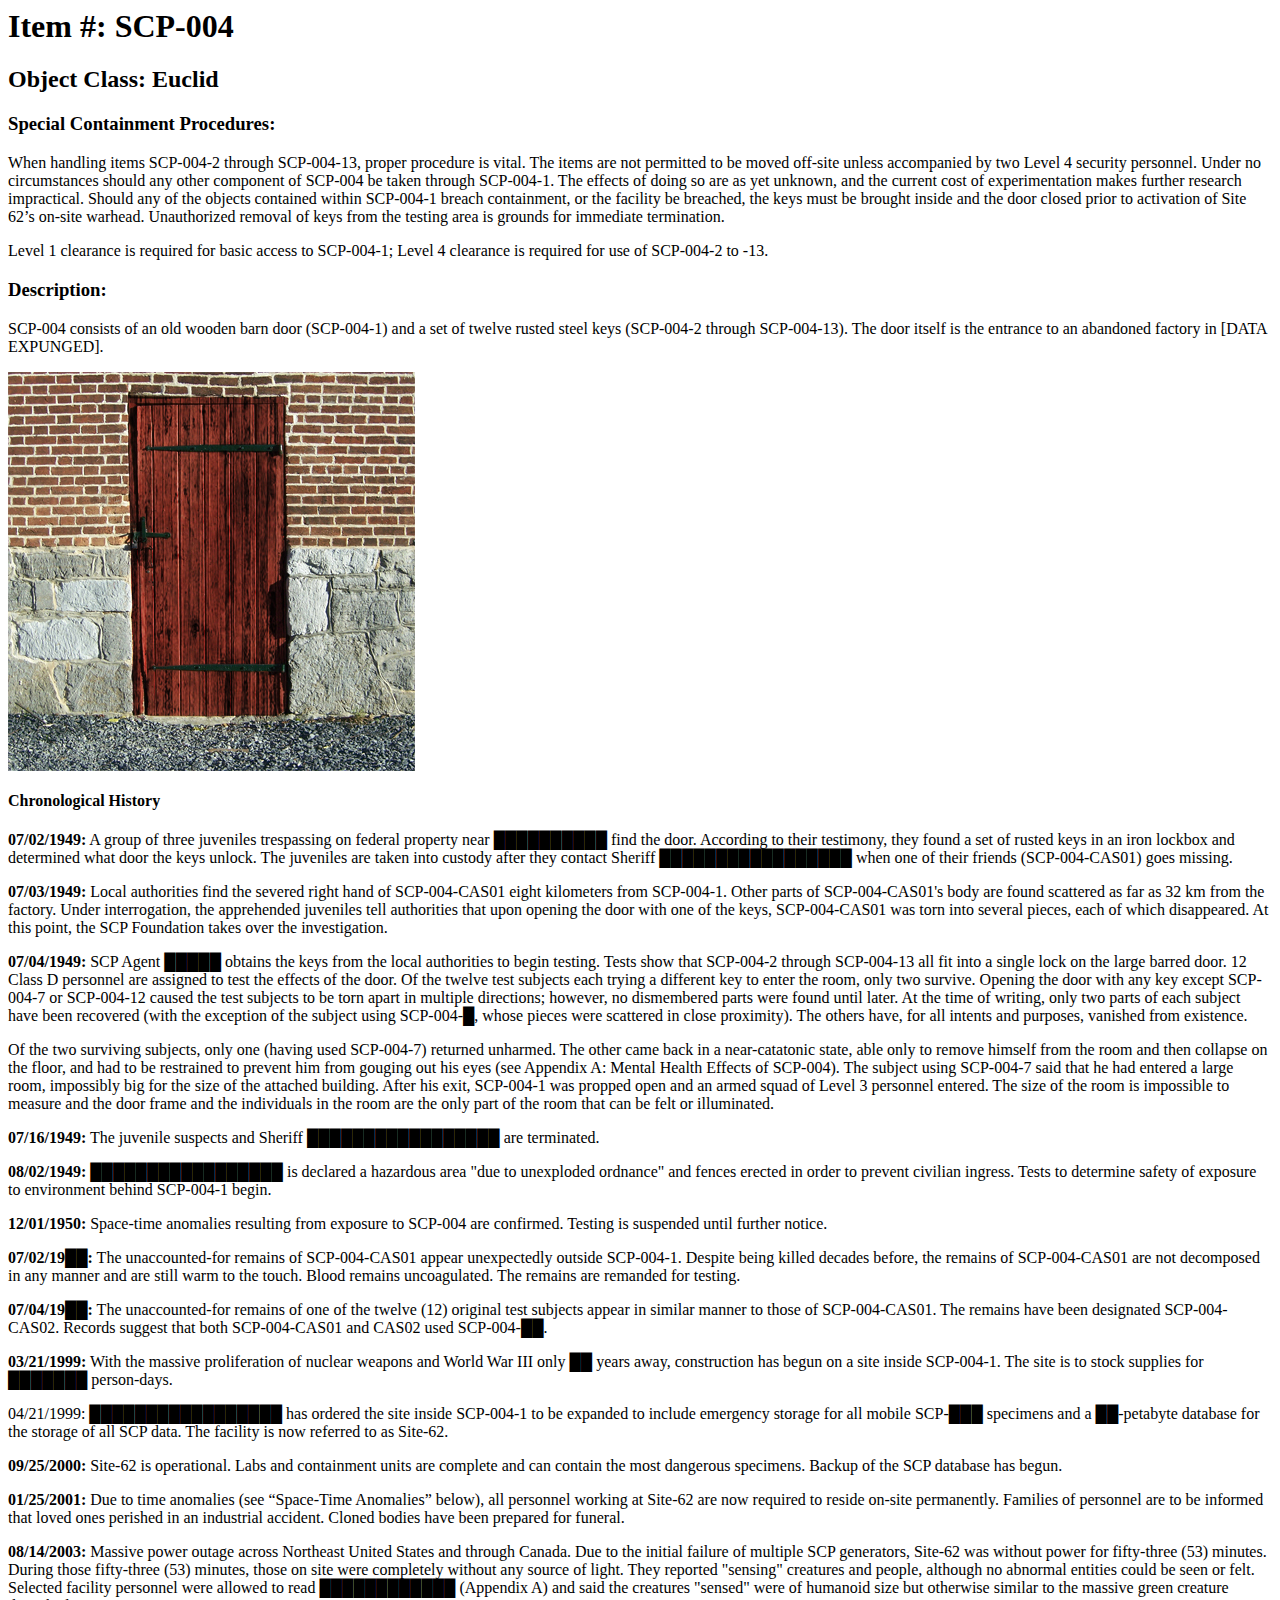
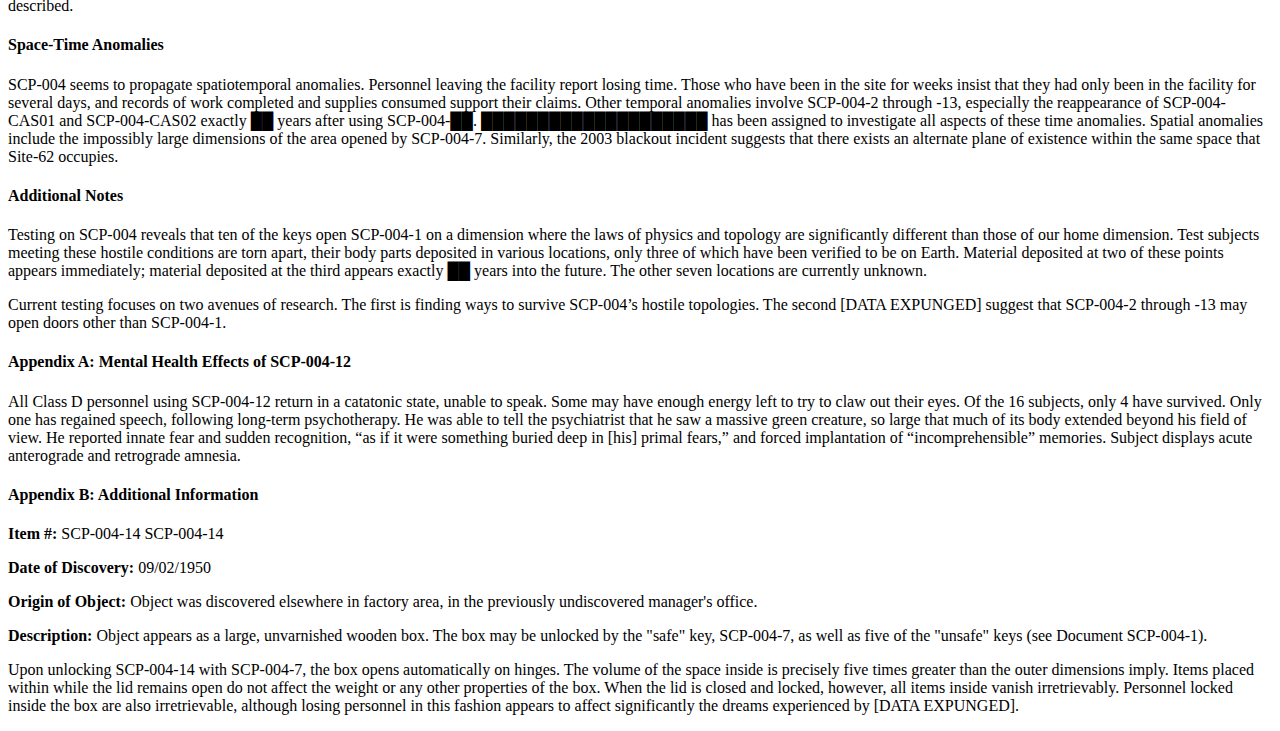
<file: Bruce assignment/SCP Subject Files/scp-004.html>
<html>

    <head>
        <title>SCP-004 - SCP Foundation</title>
    </head>

    <body>
        <h1><b>Item #: </b>SCP-004</h1>
        <h2><b>Object Class: </b>Euclid</h2>
        <h3>Special Containment Procedures:</h3>
        <p>When handling items SCP-004-2 through SCP-004-13, proper procedure is vital. The items are not permitted to be moved off-site unless accompanied by two Level 4 security personnel. Under no circumstances should any other component of SCP-004 be taken through SCP-004-1. The effects of doing so are as yet unknown, and the current cost of experimentation makes further research impractical. Should any of the objects contained within SCP-004-1 breach containment, or the facility be breached, the keys must be brought inside and the door closed prior to activation of Site 62’s on-site warhead. Unauthorized removal of keys from the testing area is grounds for immediate termination.</p>
        <p>Level 1 clearance is required for basic access to SCP-004-1; Level 4 clearance is required for use of SCP-004-2 to -13.</p>
        <h3>Description:</h3>
        <p>SCP-004 consists of an old wooden barn door (SCP-004-1) and a set of twelve rusted steel keys (SCP-004-2 through SCP-004-13). The door itself is the entrance to an abandoned factory in [DATA EXPUNGED].</p>
        <p><img src="images/SCP004_door.jpg"></p>
        <h4>Chronological History</h4>
        <p><b>07/02/1949:</b> A group of three juveniles trespassing on federal property near ██████████ find the door. According to their testimony, they found a set of rusted keys in an iron lockbox and determined what door the keys unlock. The juveniles are taken into custody after they contact Sheriff █████████████████ when one of their friends (SCP-004-CAS01) goes missing.</p>
        <p><b>07/03/1949:</b> Local authorities find the severed right hand of SCP-004-CAS01 eight kilometers from SCP-004-1. Other parts of SCP-004-CAS01's body are found scattered as far as 32 km from the factory. Under interrogation, the apprehended juveniles tell authorities that upon opening the door with one of the keys, SCP-004-CAS01 was torn into several pieces, each of which disappeared. At this point, the SCP Foundation takes over the investigation.</p>
        <p><b>07/04/1949:</b> SCP Agent █████ obtains the keys from the local authorities to begin testing. Tests show that SCP-004-2 through SCP-004-13 all fit into a single lock on the large barred door. 12 Class D personnel are assigned to test the effects of the door. Of the twelve test subjects each trying a different key to enter the room, only two survive. Opening the door with any key except SCP-004-7 or SCP-004-12 caused the test subjects to be torn apart in multiple directions; however, no dismembered parts were found until later. At the time of writing, only two parts of each subject have been recovered (with the exception of the subject using SCP-004-█, whose pieces were scattered in close proximity). The others have, for all intents and purposes, vanished from existence.</p>
        <p>Of the two surviving subjects, only one (having used SCP-004-7) returned unharmed. The other came back in a near-catatonic state, able only to remove himself from the room and then collapse on the floor, and had to be restrained to prevent him from gouging out his eyes (see Appendix A: Mental Health Effects of SCP-004). The subject using SCP-004-7 said that he had entered a large room, impossibly big for the size of the attached building. After his exit, SCP-004-1 was propped open and an armed squad of Level 3 personnel entered. The size of the room is impossible to measure and the door frame and the individuals in the room are the only part of the room that can be felt or illuminated.</p>
        <p><b>07/16/1949:</b> The juvenile suspects and Sheriff █████████████████ are terminated.</p>
        <p><b>08/02/1949:</b> █████████████████ is declared a hazardous area "due to unexploded ordnance" and fences erected in order to prevent civilian ingress. Tests to determine safety of exposure to environment behind SCP-004-1 begin.</p>
        <p><b>12/01/1950:</b> Space-time anomalies resulting from exposure to SCP-004 are confirmed. Testing is suspended until further notice.</p>
        <p><b>07/02/19██:</b> The unaccounted-for remains of SCP-004-CAS01 appear unexpectedly outside SCP-004-1. Despite being killed decades before, the remains of SCP-004-CAS01 are not decomposed in any manner and are still warm to the touch. Blood remains uncoagulated. The remains are remanded for testing.</p>
        <p><b>07/04/19██:</b> The unaccounted-for remains of one of the twelve (12) original test subjects appear in similar manner to those of SCP-004-CAS01. The remains have been designated SCP-004-CAS02. Records suggest that both SCP-004-CAS01 and CAS02 used SCP-004-██.</p>
        <p><b>03/21/1999:</b> With the massive proliferation of nuclear weapons and World War III only ██ years away, construction has begun on a site inside SCP-004-1. The site is to stock supplies for ███████ person-days.</p>
        <p>04/21/1999: █████████████████ has ordered the site inside SCP-004-1 to be expanded to include emergency storage for all mobile SCP-███ specimens and a ██-petabyte database for the storage of all SCP data. The facility is now referred to as Site-62.</p>
        <p><b>09/25/2000:</b> Site-62 is operational. Labs and containment units are complete and can contain the most dangerous specimens. Backup of the SCP database has begun.</p>
        <p><b>01/25/2001:</b> Due to time anomalies (see “Space-Time Anomalies” below), all personnel working at Site-62 are now required to reside on-site permanently. Families of personnel are to be informed that loved ones perished in an industrial accident. Cloned bodies have been prepared for funeral.</p>
        <p><b>08/14/2003:</b> Massive power outage across Northeast United States and through Canada. Due to the initial failure of multiple SCP generators, Site-62 was without power for fifty-three (53) minutes. During those fifty-three (53) minutes, those on site were completely without any source of light. They reported "sensing" creatures and people, although no abnormal entities could be seen or felt. Selected facility personnel were allowed to read ████████████ (Appendix A) and said the creatures "sensed" were of humanoid size but otherwise similar to the massive green creature described.</p>
        <h4>Space-Time Anomalies</h4>
        <p>SCP-004 seems to propagate spatiotemporal anomalies. Personnel leaving the facility report losing time. Those who have been in the site for weeks insist that they had only been in the facility for several days, and records of work completed and supplies consumed support their claims. Other temporal anomalies involve SCP-004-2 through -13, especially the reappearance of SCP-004-CAS01 and SCP-004-CAS02 exactly ██ years after using SCP-004-██. ████████████████████ has been assigned to investigate all aspects of these time anomalies. Spatial anomalies include the impossibly large dimensions of the area opened by SCP-004-7. Similarly, the 2003 blackout incident suggests that there exists an alternate plane of existence within the same space that Site-62 occupies.</p>
        <h4>Additional Notes</h4>
        <p>Testing on SCP-004 reveals that ten of the keys open SCP-004-1 on a dimension where the laws of physics and topology are significantly different than those of our home dimension. Test subjects meeting these hostile conditions are torn apart, their body parts deposited in various locations, only three of which have been verified to be on Earth. Material deposited at two of these points appears immediately; material deposited at the third appears exactly ██ years into the future. The other seven locations are currently unknown.</p>
        <p>Current testing focuses on two avenues of research. The first is finding ways to survive SCP-004’s hostile topologies. The second [DATA EXPUNGED] suggest that SCP-004-2 through -13 may open doors other than SCP-004-1.</p>
        <h4>Appendix A: Mental Health Effects of SCP-004-12</h4>
        <p>All Class D personnel using SCP-004-12 return in a catatonic state, unable to speak. Some may have enough energy left to try to claw out their eyes. Of the 16 subjects, only 4 have survived. Only one has regained speech, following long-term psychotherapy. He was able to tell the psychiatrist that he saw a massive green creature, so large that much of its body extended beyond his field of view. He reported innate fear and sudden recognition, “as if it were something buried deep in [his] primal fears,” and forced implantation of “incomprehensible” memories. Subject displays acute anterograde and retrograde amnesia.</p>
        <h4>Appendix B: Additional Information</h4>
        <p><b>Item #:</b> SCP-004-14 SCP-004-14</p>
        <p><b>Date of Discovery:</b> 09/02/1950</p>
        <p><b>Origin of Object:</b> Object was discovered elsewhere in factory area, in the previously undiscovered manager's office.</p>
        <p><b>Description:</b> Object appears as a large, unvarnished wooden box. The box may be unlocked by the "safe" key, SCP-004-7, as well as five of the "unsafe" keys (see Document SCP-004-1).</p>
        <p>Upon unlocking SCP-004-14 with SCP-004-7, the box opens automatically on hinges. The volume of the space inside is precisely five times greater than the outer dimensions imply. Items placed within while the lid remains open do not affect the weight or any other properties of the box. When the lid is closed and locked, however, all items inside vanish irretrievably. Personnel locked inside the box are also irretrievable, although losing personnel in this fashion appears to affect significantly the dreams experienced by [DATA EXPUNGED].</p>
    </body>

</html>
</file>
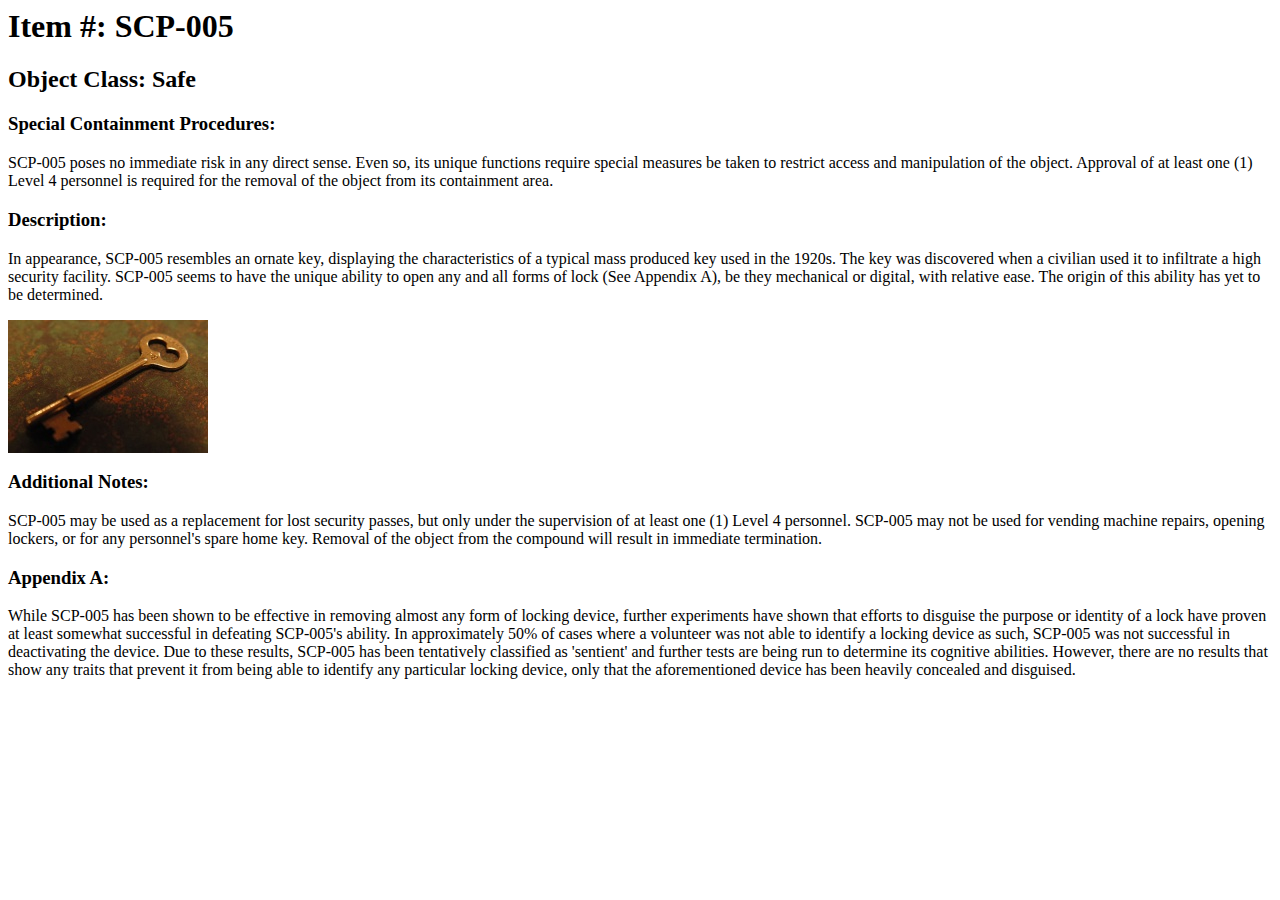
<file: Bruce assignment/SCP Subject Files/scp-005.html>
<html>

    <head>
        <title>SCP-005 - SCP Foundation</title>
    </head>

    <body>
        <h1><b>Item #: </b>SCP-005</h1>
        <h2><b>Object Class: </b>Safe</h2>
        <h3>Special Containment Procedures:</h3>
        <p>SCP-005 poses no immediate risk in any direct sense. Even so, its unique functions require special measures be taken to restrict access and manipulation of the object. Approval of at least one (1) Level 4 personnel is required for the removal of the object from its containment area.</p>
        
        <h3>Description:</h3>
        <p>In appearance, SCP-005 resembles an ornate key, displaying the characteristics of a typical mass produced key used in the 1920s. The key was discovered when a civilian used it to infiltrate a high security facility. SCP-005 seems to have the unique ability to open any and all forms of lock (See Appendix A), be they mechanical or digital, with relative ease. The origin of this ability has yet to be determined.</p>
        <p><img src="images/SCP-005.jpg"></p>
        <h3>Additional Notes:</h3>
        <p>SCP-005 may be used as a replacement for lost security passes, but only under the supervision of at least one (1) Level 4 personnel. SCP-005 may not be used for vending machine repairs, opening lockers, or for any personnel's spare home key. Removal of the object from the compound will result in immediate termination.</p>
        <h3>Appendix A:</h3>
        <p>While SCP-005 has been shown to be effective in removing almost any form of locking device, further experiments have shown that efforts to disguise the purpose or identity of a lock have proven at least somewhat successful in defeating SCP-005's ability. In approximately 50% of cases where a volunteer was not able to identify a locking device as such, SCP-005 was not successful in deactivating the device. Due to these results, SCP-005 has been tentatively classified as 'sentient' and further tests are being run to determine its cognitive abilities. However, there are no results that show any traits that prevent it from being able to identify any particular locking device, only that the aforementioned device has been heavily concealed and disguised.</p>
      
    </body>

</html>
</file>
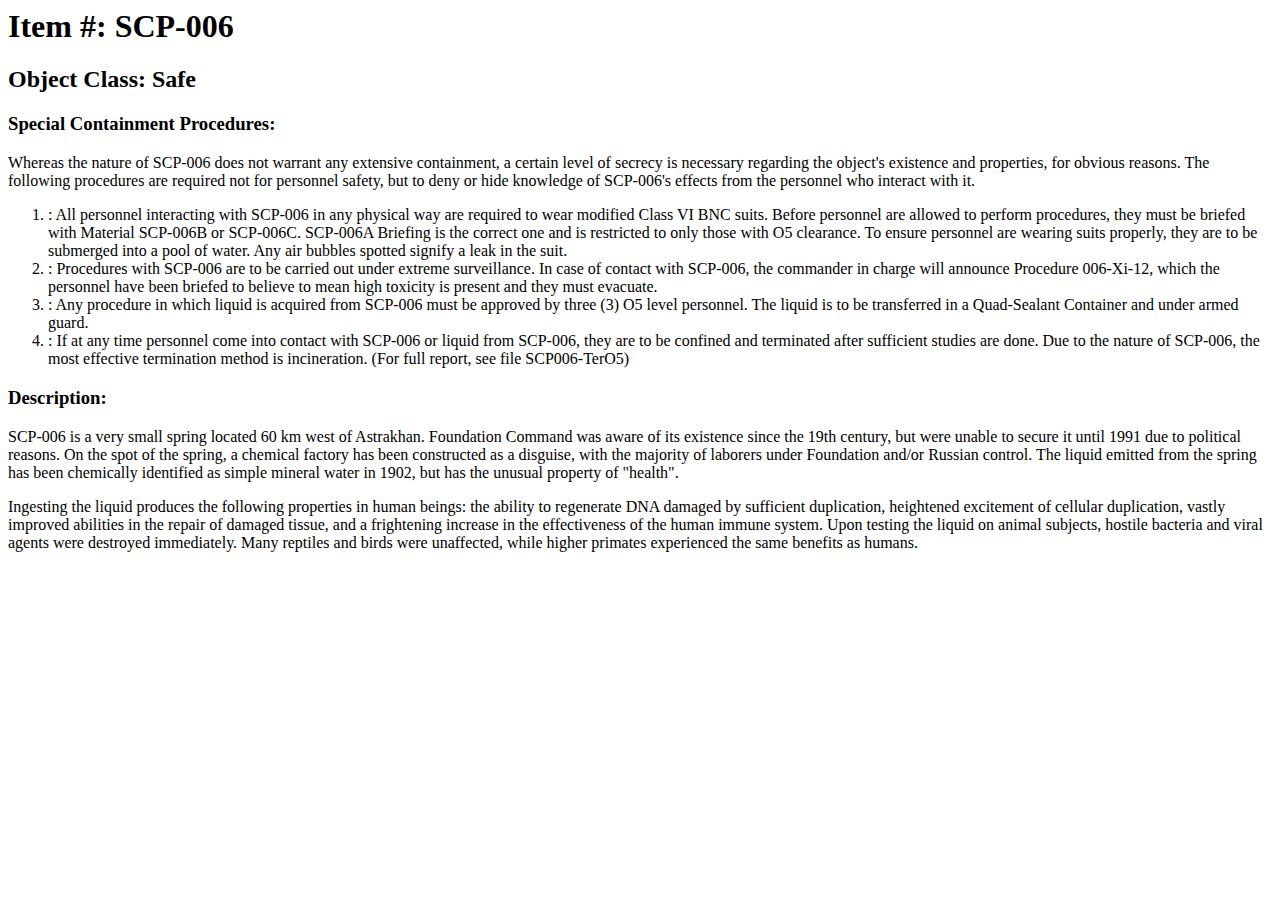
<file: Bruce assignment/SCP Subject Files/scp-006.html>
<html>

    <head>
        <title>SCP-006 - SCP Foundation</title>
    </head>

    <body>
        <h1><b>Item #: </b>SCP-006</h1>
        <h2><b>Object Class: </b>Safe</h2>
        <h3>Special Containment Procedures:</h3>
        <p>Whereas the nature of SCP-006 does not warrant any extensive containment, a certain level of secrecy is necessary regarding the object's existence and properties, for obvious reasons. The following procedures are required not for personnel safety, but to deny or hide knowledge of SCP-006's effects from the personnel who interact with it.</p>
        <p>
            <ol>
                <li>: All personnel interacting with SCP-006 in any physical way are required to wear modified Class VI BNC suits. Before personnel are allowed to perform procedures, they must be briefed with Material SCP-006B or SCP-006C. SCP-006A Briefing is the correct one and is restricted to only those with O5 clearance. To ensure personnel are wearing suits properly, they are to be submerged into a pool of water. Any air bubbles spotted signify a leak in the suit.</li>
                <li>: Procedures with SCP-006 are to be carried out under extreme surveillance. In case of contact with SCP-006, the commander in charge will announce Procedure 006-Xi-12, which the personnel have been briefed to believe to mean high toxicity is present and they must evacuate.</li>
                <li>: Any procedure in which liquid is acquired from SCP-006 must be approved by three (3) O5 level personnel. The liquid is to be transferred in a Quad-Sealant Container and under armed guard.</li>
                <li>: If at any time personnel come into contact with SCP-006 or liquid from SCP-006, they are to be confined and terminated after sufficient studies are done. Due to the nature of SCP-006, the most effective termination method is incineration. (For full report, see file SCP006-TerO5)</li>
            </ol>
        </p>
        
        <h3>Description:</h3>
        <p>SCP-006 is a very small spring located 60 km west of Astrakhan. Foundation Command was aware of its existence since the 19th century, but were unable to secure it until 1991 due to political reasons. On the spot of the spring, a chemical factory has been constructed as a disguise, with the majority of laborers under Foundation and/or Russian control. The liquid emitted from the spring has been chemically identified as simple mineral water in 1902, but has the unusual property of "health".</p>
        <p>Ingesting the liquid produces the following properties in human beings: the ability to regenerate DNA damaged by sufficient duplication, heightened excitement of cellular duplication, vastly improved abilities in the repair of damaged tissue, and a frightening increase in the effectiveness of the human immune system. Upon testing the liquid on animal subjects, hostile bacteria and viral agents were destroyed immediately. Many reptiles and birds were unaffected, while higher primates experienced the same benefits as humans.</p>
      
    </body>

</html>
</file>
<file: Bruce assignment/styles.css>
@media only screen and (max-device-width: 1000px)
{
    img
    {
        height: auto;
        max-width: 100%;
    }
} 

.logo
{
    max-width: 8%;
    height: auto;
}

.index_img
{
    width: 200px;
    height: auto;
}

.center_img
{
    display: block;
    margin-left: auto;
    margin-right: auto;
}
</file>
